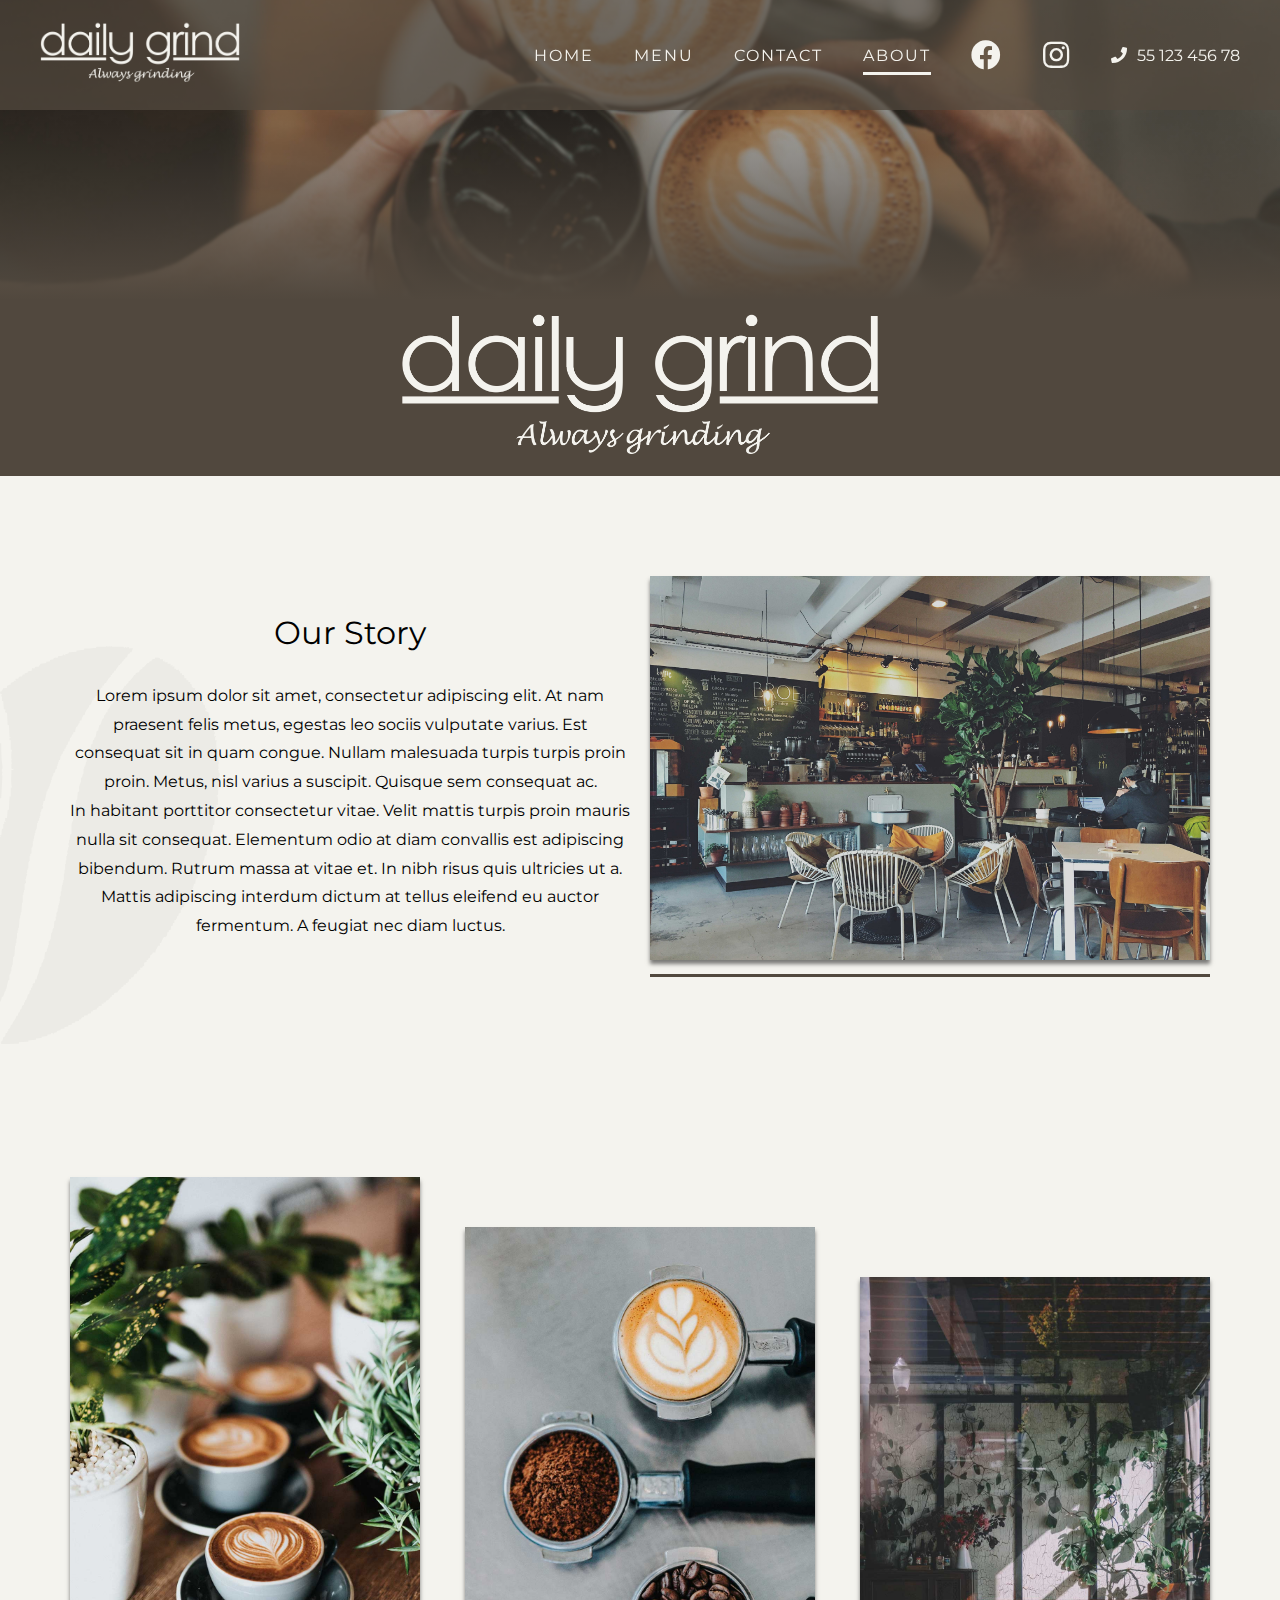
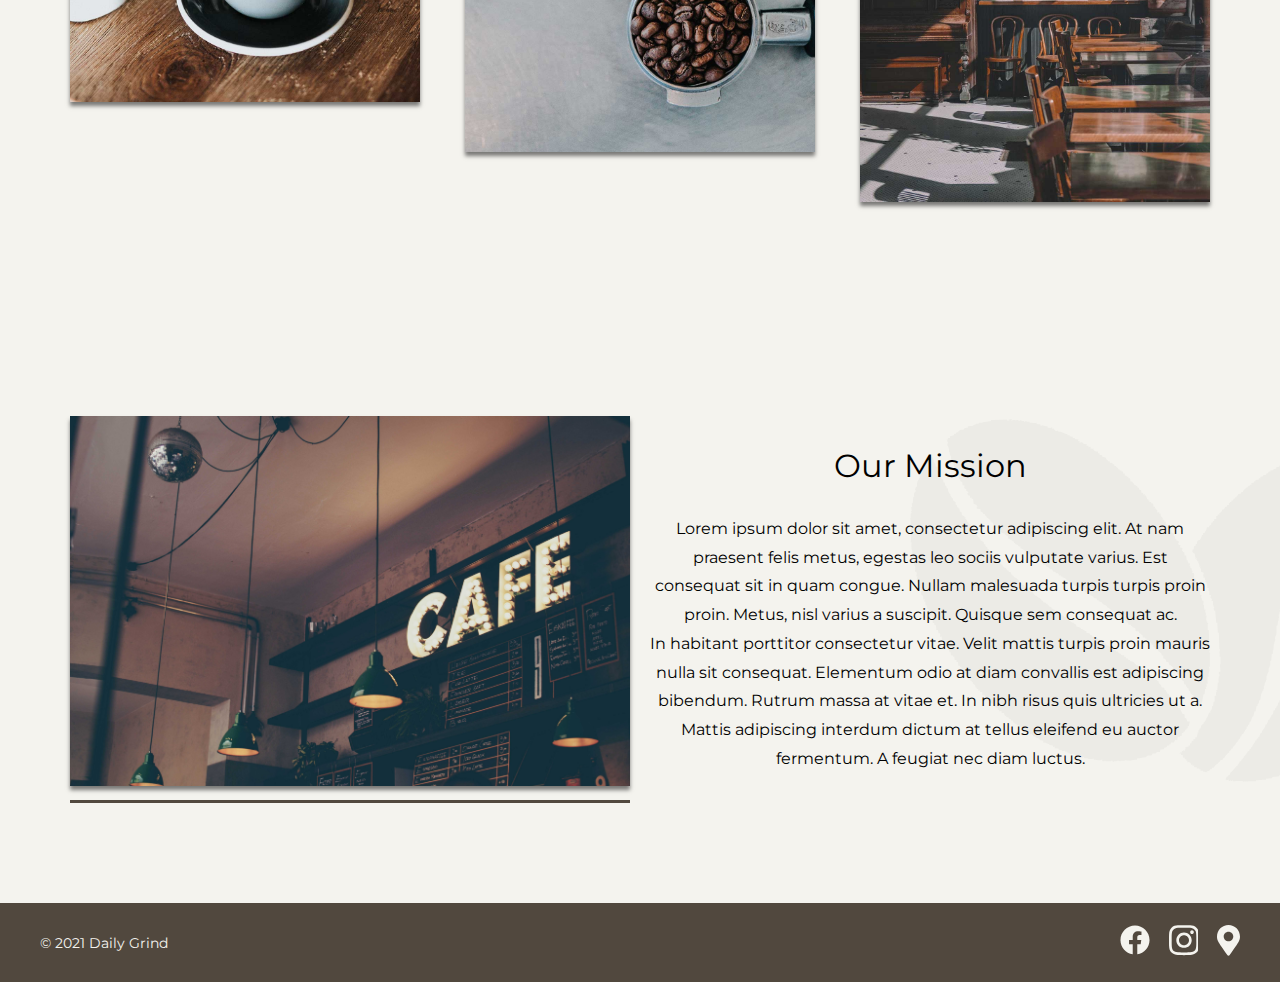
<file: about.html>
<!DOCTYPE html>
<html lang="en">
<head>
    <meta charset="UTF-8">
    <meta http-equiv="X-UA-Compatible" content="IE=edge">
    <meta name="viewport" content="width=device-width, initial-scale=1.0">

    <!--Font Awesome-->
    <link rel="stylesheet" href="https://cdnjs.cloudflare.com/ajax/libs/font-awesome/5.15.4/css/all.min.css" integrity="sha512-1ycn6IcaQQ40/MKBW2W4Rhis/DbILU74C1vSrLJxCq57o941Ym01SwNsOMqvEBFlcgUa6xLiPY/NS5R+E6ztJQ==" crossorigin="anonymous" referrerpolicy="no-referrer" />

    <!--Google Fonts-->
    <link rel="preconnect" href="https://fonts.googleapis.com">
    <link rel="preconnect" href="https://fonts.gstatic.com" crossorigin>
    <link href="https://fonts.googleapis.com/css2?family=Montserrat:ital,wght@0,200;0,400;0,700;1,400&display=swap" rel="stylesheet">

    <!--CSS-->
    <link rel="stylesheet" href="css/styles.css">

    <title>About | Daily Grind</title>
</head>
<body>
    
    <!--Nav-->
    <div class="nav-container">
        <div class="inner-container">
            <div class="logo">
                <a href="index.html"><img src="./img/logo_transparent.png" alt="Logo"></a>
            </div>

            <div class="hamburger" id="hamburger">
                <span></span>
                <span></span>
                <span></span>
            </div>

            <div class="hamburger-menu" id="hamburger-menu">
                <ul>
                    <li><a href="index.html">HOME</a></li>
                    <li><a href="menu.html">MENU</a></li>
                    <li><a href="contact.html">CONTACT</a></li>
                    <li><a href="about.html">ABOUT</a></li>
                </ul>
            </div>

            <div class="menu-container">
                <ul>
                    <li class="nav-btn"><a href="index.html">Home</a></li>
                    <li class="nav-btn"><a href="menu.html">Menu</a></li>
                    <li class="nav-btn"><a href="contact.html">Contact</a></li>
                    <li class="nav-btn underline"><a href="about.html">About</a></li>
                    <li><a href="#"><i class="fab fa-facebook"></i></a></li>
                    <li><a href="#"><i class="fab fa-instagram"></i></a></li>
                    <li><i class="fas fa-phone"></i>55 123 456 78</li>
                </ul>
            </div>
        </div>  
    </div>

    <!--Header-->
    <div class="about-header"></div>

    <!--Below Header-->
    <div class="about-logo">
        <div class="about-logo-container">
            <img src="./img/logo_transparent.png">
        </div>
    </div>

    <!--About Page Content-->
    <div class="about-container">
        <div class="main-container about-inner-container">
            <!--Our Story Section-->
            <div class="our-story-section split">
                <div class="background-svg">
                    <svg xmlns="http://www.w3.org/2000/svg" width="100%" height="auto" viewBox="0 0 870 853.031">
                        <defs>
                          <style>
                            .cls-1 {
                              fill: rgba(0, 0, 0, 0.03);
                              fill-rule: evenodd;
                            }
                          </style>
                        </defs>
                        <path id="Color_Fill_1" data-name="Color Fill 1" class="cls-1" d="M231,40v2l15,1v2l17,2,2,3,5-1v1c1.139,1.139.4,0,1,2l9,1v2l9,1v2l6,1v2c2.742,0.39,3.069-.113,4,2,0,0,.206,2.17,1,1V62h3v2l6,1v2l6,1,1,3h3v2l6,1v2l5,1-1,2,7,1-1,2,7,1v1h-1v1h2v3l6,1v2c2.89,0.285,6.063.606,4,3l5,1c1.391,5.663,1.818.974,5,3-0.23,1.4.121,0.138-1,1,1.548,1.6,1.961,1.773,5,2,0.723,2.762.279,2.237,3,3l1,3h3v2c2.762,0.723,2.237.279,3,3l5,1c0.723,2.762.279,2.237,3,3v2h3v3h1v1h3v2c2.762,0.723,2.237.279,3,3,2.762,0.723,2.237.279,3,3l5,1q0.5,2.5,1,5h4l-1,3h2v1h3v3h3v2h2l-1,3h4l-1,3c1.131,1.5,1.851-1.084,3,3l5,1q0.5,2.5,1,5c2.762,0.723,2.237.279,3,3h2v3h3v3h1c1.139,1.139,0,.4,2,1v2h2l-1,3h2v1h3v3h3v3h2l-1,3a9.749,9.749,0,0,1,4,1v1h-1c-1.889.86,2,1,2,1,0.723,2.762.279,2.237,3,3v3c0.485,1.054,3.224.752,1,3h3a1.907,1.907,0,0,1,0,3h2c0.723,2.762.279,2.237,3,3q0.5,3,1,6h2c0.723,2.762.279,2.237,3,3q0.5,3,1,6h2q0.5,2.5,1,5h2v3h3q0.5,3,1,6h2v3h1c1.139,1.139,0,.4,2,1q0.5,3,1,6h2c0.723,2.762.279,2.237,3,3q0.5,3,1,6h2q0.5,2.5,1,5h2q0.5,3.5,1,7h2l1,5h2q0.5,3,1,6h2q0.5,3,1,6h2q0.5,3,1,6h2q0.5,3,1,6h2q0.5,4.5,1,9l3,1v3h2q0.5,5.5,1,11c3.586,0.936,3.156,2.61,3,7h2a39.688,39.688,0,0,1,1,8h2q0.5,3.5,1,7h2q0.5,5.5,1,11h2a29.413,29.413,0,0,0,1,7h2q0.5,6.5,1,13h2q0.5,6,1,12h2q0.5,9,1,18h2q0.5,8.5,1,17h2c0.018,11.7.506,28.533,2,36v4h-1v5h1q-0.5,3-1,6h1q-1,18-2,36h-2q-0.5,9-1,18h-2q-0.5,6-1,12h-2q-0.5,4.5-1,9h-2q-0.5,4.5-1,9h-2q-0.5,4.5-1,9h-2q-0.5,3-1,6h-2q-0.5,3.5-1,7h-2q-0.5,2.5-1,5h-2q-0.5,3-1,6h-2q-0.5,3-1,6c-2.762.723-2.237,0.279-3,3h-2q-0.5,3-1,6h-3v3l-5,1c-0.844-1.135.127-.145-1-1q-0.5-4-1-8l-2-1v-3h-1v-4l-2-1q-0.5-3-1-6l-2-1q-0.5-3.5-1-7l-2-1v-3h-1v-2l-2-1v-4h-1v-2l-2-1v-3h-1v-2l-2-1v-3h-1v-2c-1.6-3.085-2.61-2.967-3-8h-2c-0.434-5.268-2.947-6.572-4-11h-2q-0.5-2.5-1-5l-2-1v-3l-2-1-1-4h-1v-2h-1v-2h-1v-2h-1v-3l-3-2v-3l-3-2v-2l-2-1v-3l-3-2v-3l-2-1c-1.155-1.431-1.494-2.9-2-5h-2v-3h-1c-1.139-1.139,0-.4-2-1l-1-5h-2c-0.432-4.494-2.332-5.173-4-8v-2l-3-2v-2l-2-1-1-4-2-1-1-3h-1a8.224,8.224,0,0,1-2-4h-2v-3h-1c-1.139-1.139,0-.4-2-1l-1-5h-2v-3h-1c-1.139-1.139,0-.4-2-1v-3l-3-2v-2c-1.847-2.591-3.772-1.66-5-6-2.762-.723-2.237-0.279-3-3h-2c-2.319-1.412.086-3.558-5-5l-1-5h-2l-1-4c-4.619-1.152-3.99-4.654-7-7l-3-1v-2h-2v-2h-2v-2c-4.108-2.527-4.606-7.552-10-9v-2c-2.739-.644-2.276-1.309-5-2v-3c-4.571-2.682-5.98-7.645-12-9v-2l-3-2-1-3h-2l-2-3h-2l-2-3h-1l-1-3-3-1v-2c-3.96-.863-4.851-2.48-7-5h-1v-2l-2-1v-1h-2l-1-2-3-1v-1l-3-1v-2l-3-2v-1h-2l-2-3-3-1-1-3c-3.5-2.727-6.506-.484-8-6h-2v-2c-2.51-.593-6.249-3.415-8-5l-1-2h-2v-1c-3.713-2.106-5.754-1.109-7-6-3.616-.836-11.076-6.3-12-10h-4v-1c-1.96-1.351-2.289-2.231-5-3v-2h-3c-1.659-2.7-4-2.565-5-6a14.025,14.025,0,0,1-8-4l-1-2h-3l-3-4h-2l-1-2h-2l-2-3h-2l-2-3h-2l-2-3h-2q-0.5-1-1-2h-2l-2-3-3-1-2-3c-3.09-1.9-2.578,1.793-4-3-5.435-1.316-8.763-6.543-14-8v-2l-5-1v-3c-2.739-.644-2.276-1.309-5-2v-2h-3c-1.659-2.7-4-2.565-5-6l-5-1v-2l-14-10v-2h-3l-6-7c-3.294-2.006-3.409,1.674-5-4h-2v-2h-2v-2c-5.011-2.376-6.932-5.677-10-10l-3-2v-2l-3-2v-2l-3-2v-2l-3-2v-2l-2-1v-2l-3-2v-2l-4-3q-0.5-2-1-4l-3-2v-2l-3-2v-3H94c-1.333-1.853-1.583-1.931-2-5H90a18.908,18.908,0,0,0-3-7l-2-1-2-6-2-1-1-4-2-1v-2c-1.346-2.379-3.163-3.891-4-7H72V97h2l1-5c2.762-.723,2.237-0.279,3-3,2.762-.723,2.237-0.279,3-3,2.762-.723,2.237-0.279,3-3l3-1V79h3V77l5-1,1-5,6-1V68l5-1,1-3h3V62l5-1V59h3V58c1.139-1.139.4,0,1-2l6-1,2-3,3,1V52h3l1-3c2.887,0.049,5.406.152,7-1l1-2a1.416,1.416,0,0,1,2,1h1V46h6V45c1.139-1.139.4,0,1-2,7.841,0.117,13.388-1.561,19-3v2h1V40c7.594-.414,17.018-1.006,26-1h9v1c1.41,0.106-.405-0.843,1-1l3,1a1.7,1.7,0,0,1,2-1s0.252,1.289,2,1V39h6v1C226.4,41.273,227.345,40.206,231,40ZM63,149h2v1H64c-1.889.86,2,1,2,1a16.154,16.154,0,0,0,4,9l2,1v3h2c0.254,2.252.1,2.638,1,4h1v2h1v2l2,1v3l4,3,2,6,4,3v2l2,1v3l2,1a14.188,14.188,0,0,1,4,7h2a7.911,7.911,0,0,0,2,4h1q0.5,2,1,4h1a8.329,8.329,0,0,1,2,4h2v3h1c1.139,1.139,0,.4,2,1v2c2.693,1.806,3.117,4.335,5,7l3,2c1.973,2.757,1.144,3.967,5,5v2h2q0.5,1,1,2h1v2l2,1v2l3,2v2h2v2l6,5v1c1.972,1.46.8-.826,3,2h1v2h2c1.168,4.431,3.76,3.55,5,8,8.624,2.3,10.148,13.767,19,15,1.168,4.431,3.76,3.55,5,8,3.16,0.763,3.65,2.227,7,3v2c2.46,1.339,3.295,3.818,5,5,1.137,0.788,4.288.809,5,2v2h2c0.792,3.079,1.883,3.376,5,4v2l4,1v2l14,10v2h3a18.246,18.246,0,0,0,6,6h2l1,2c2.654,2.48,5.482,5.451,10,6v2c4.117,1.009,5.04,3.9,9,5l1,3h3v2h3c2.317,3.8,4.471,3.636,8,6l1,2h2l4,5,4,1,3,4,4,1,3,4h2v1h2v1c2.747,1.7,1.842-.916,3,3h2v2c0.912,1.4,2.443.1,4,1l1,2h2c2.761,1.915.9,3.4,6,4v2c4.431,1.168,3.55,3.76,8,5v2c5.636,0.682,3.244,2.492,6,4h2v2h2v2l5,1v2a32.168,32.168,0,0,1,9,6l2,3h2l2,3h2l3,5c3.5,2.74,6.5.468,8,6h2v2l10,7v2l2,1v1h2l1,2c2.568,1.869,1.832-1.079,3,3h3v3l12,10v2l6,5v1h2v2c3.087,0.7,4.254,1.949,5,5h2v2c5.118,3.415,6.223,11.191,13,13,0.871,3.428,2.068,2.575,3,6h2v2c1.382,1.181.967,1.829,2,3l2,1,1,3h2l1,5h2v3h1c1.139,1.139,0,.4,2,1,0.349,7.291,5.5,8.716,7,15h2q0.5,2.5,1,5h1v2l2,1v3l2,1v3h1v2l2,1v3h1v2l2,1v3h1v2l2,1v3h1l1,4h1v3h1v4l2,1q0.5,4,1,8h2q0.5,4,1,8h1l1,4h1v8l2,1v2h1v12l2,1v5a17.015,17.015,0,0,1,0,8h-2v2h-3v1c-1.139,1.139-.4,0-1,2l-6,1v1c-1.889,1.321-1.916,1.549-5,2-0.574,2.01.12,0.865-1,2v1h-3l-1,2h-2v1h-5v1h-2l-1,2c-1.611,1.211-4.1.959-7,1v2l-10,1-1,2-8,1-1,2-3-1v1l-19,1v2c-12.564.033-21.9-.84-28,0v-2h-5v2h-3v-2h-5c-1.385-.284.406-1.155-1-1a1.832,1.832,0,0,1-2,1v-1c-1.352-.042-1.645,1.688-4,1v-1h-2v-1c-0.6-.049-2.047.916-4,1v-2h-5v-1h-1a2.8,2.8,0,0,1-3,1v-1h-2v-1c-0.585-.053-2.045.928-4,1v-2l-3-1a2.644,2.644,0,0,1-3,1v-1h-2v-1c-0.549-.051-2.08.921-4,1v-2a34.651,34.651,0,0,0-7-1v-2l-6-1v-1h-1v1l-5-1v-2l-6-1v-2c-1.139,1.139-.4,0-1,2h-2v-2h-3v-1c-1.139-1.139-.4,0-1-2l-6-1v-2c-6.9-.03-8.932-2.791-14-4v-2l-6-1v-2l-6-1c-0.723-2.762-.279-2.237-3-3v-2l-6-1c-0.723-2.762-.279-2.237-3-3v-2l-6-1v-2l-6-1v-3h-3l-1-3h-3v-2l-5-1c-0.723-2.762-.279-2.237-3-3v-2l-5-1,1-3h-3v-2l-5-1v-3h-3v-2h-3c-0.653-1.322-1.58-1.36-2-2q0.5-1,1-2h-3v-2c-2.762-.723-2.237-0.279-3-3l-5-1c-0.723-2.762-.279-2.237-3-3-0.723-2.762-.279-2.237-3-3-0.723-2.762-.279-2.237-3-3-0.723-2.762-.279-2.237-3-3-0.723-2.762-.279-2.237-3-3v-2h-3v-3h-1c-1.139-1.139,0-.4-2-1-0.723-2.762-.279-2.237-3-3-0.723-2.762-.279-2.237-3-3-0.723-2.762-.279-2.237-3-3q-0.5-2.5-1-5h-3v-3c-2.762-.723-2.237-0.279-3-3-2.762-.723-2.237-0.279-3-3l-3-1v-3h-2c-0.723-2.762-.279-2.237-3-3q-0.5-2.5-1-5l-3-1v-3h-3v-2h-2q-0.5-3-1-6c-2.762-.723-2.237-0.279-3-3h-2v-3h-3v-3h-1c-1.139-1.139,0-.4-2-1q-0.5-2.5-1-5h-2v-3h-1c-1.139-1.139,0-.4-2-1q-0.5-3-1-6h-3v-3h-2q-0.5-3-1-6h-2q-0.5-2.5-1-5H99v-3H98c-1.139-1.139,0-.4-2-1l-1-5H93v-3H92c-1.139-1.139,0-.4-2-1l-1-6H87l-1-5c-3.586-.936-3.156-2.61-3-7H81l-1-5H78v-3H77c-1.139-1.139,0-.4-2-1a34.228,34.228,0,0,0-1-8H72v-3H71c-1.139-1.139,0-.4-2-1l-1-9H66l-1-6H63l-1-9H60l-1-5H57l1-3-2-1v-5H54l-1-9c-4.409-1.188-3.255-4.731-3-10H48a39.652,39.652,0,0,1-1-8H45l-1-10H42l-1-12H39l-1-10H36l-1-17H33l-1-21H30V265H29V246l1-46h2l1-18h2l1-12h2l1-10h2l1-9h2l1-8h2l1-7h2v-3a7.174,7.174,0,0,0,4-1v1l2,1,1,5h1v2l2,1v3h1A8.521,8.521,0,0,1,63,149ZM747,263v2l3-2c0.925,0.54.344,1.844,2,2v-1l3-1v3h1v-1l3,1v-1h2c-0.216,4.864-1.068,3.385-2,7h-2c-1.187,4.073-.775,1.056-3,3-1.194,1.044-1.569,3.162-2,5-2.762.723-2.237,0.279-3,3h-2v2h-1a21.266,21.266,0,0,1-3,4v1h-2v2h-2c-1.107,4.237-3.875,4.177-5,9h-2a7.576,7.576,0,0,1-2,4h-1q-0.5,1.5-1,3h-2q0.5,1,1,2l-2,1-2,3h-1v2h-1a7.792,7.792,0,0,0-2,4c-3.079.792-3.376,1.883-4,5h-2v3h-2c-1.3,5.345-5.692,7.419-7,13h-2v3h-1c-1.139,1.139,0,.4-2,1v3h-2q-1,3-2,6l-3,2v2c-2.691,4.016-6.262,6.875-7,13h-2c-0.992,3.966-2.672,3.627-3,9h-2c-0.532,1.311-.417-0.288-1,1v3l-2,1v2h-1v2l-2,1c-1.485,2.384-1.775,4.493-2,8l-3,1v3h-2c-0.365,3.112-.722,3.106-2,5h-1q-0.5,3-1,6h-2c-0.165,3.62-.573,3.974-2,6h-1v3h-1v2l-2,1v3l-2,1q-0.5,2-1,4l-2,1v2h-1q-0.5,3-1,6l-2,1v3h-1v3h-1v3h-1v4l-2,1q-0.5,2.5-1,5l-2,1q-0.5,2.5-1,5h-1v2h-1v4h-1v4h-1v2h-1v3h-1v3h-1v2h-1q-0.5,2-1,4h-1l-3,15h-2q-0.5,3.5-1,7h-1c0.2,1.1,1.966,2.8,1,5l-2,1q-0.5,2.5-1,5h-1v6h-1v3h-1v4l-2,1v3h-1q-0.5,5-1,10h-1v2h-1v4h-1v4h-1v5h-1v4h-1v8h-1v2h-1v9l-2,1v3h-1v8h-1v2h-1v10h-1v2h-1v5h-1v1a2.6,2.6,0,0,1,1,3h-1q-0.5,3-1,6h-1c0.128,1.3,1.884,3.443,1,6h-1v2h-1v9h-1v4h-1v4h-1v12h-1q-0.5,7.5-1,15h-1v5h-1v5h-1q-0.5,7.5-1,15h-1v4h-1v4h-1v9h-1v7h-1v4h-1q-0.5,8-1,16h-1v2h-1q-0.5,6.5-1,13h-1v3h-1v7h-1v3h-1v2h-1v8l-2,1-3,14h-1v3h-1l-3,9h-2c-0.343,7.056-5.114,8.963-6,16h-2q-0.5,3-1,6l-2,1v3l-2,1v2l-2,1v3l-2,1v2h-1v2h-1v2h-1v2l-2,1v3l-3,2v2l-2,1v3l-3,2v2l-3,2q-0.5,2.5-1,5h-2q-0.5,3-1,6c-6.493,1.174-8.538.309-15,0v-2c-1.728.868-.342,0.115-1,2h-1v-2l-8-1v-2c-1.139,1.139-.4,0-1,2h-2c-0.723-2.762-.279-2.237-3-3v-2a40.116,40.116,0,0,1-9-1v-2l-5-1v-2a34.651,34.651,0,0,0-7-1v-3h-3v-2h-4l-1-3-6-1v-2a15.682,15.682,0,0,0-6-1c-0.262-3.176-1.01-3.822-2-6l-4,1q-0.5-3-1-6h-5c-0.317-3.543-1.314-3.949-2-7h-5v-3h-2v-3h-3q-0.5-3-1-6h-2v-2h-3l1-3h-2v-3h-3v-3l-3-1v-3h-2c0.083-2.326.811-2.566,1-4h-1a9.462,9.462,0,0,1-1-4h-2v-3l-2-1q-0.5-2.5-1-5h-1c-1.139-1.139,0-.4-2-1l1-3h-1v1c-1.581,1.142-.931-2.458-1-3h1v-1h-1c-1.139,1.139,0,.4-2,1,0.574-2.444,1.047-2.206,2-4h-3v-3h-2v-3h2v-1c-1.975-1.129-2.338-1.417-3-4h-2v-4h2v-1c-3.512-2.461-.243-2.26-2-5h-1c-1.139,1.139,0,.4-2,1l1-3h1l-1-3h-1q-0.5-6-1-12h-2c-0.139-5.319-1.537-8.821,0-13h-3v-8h1v-1h-1v-2h-1a2.661,2.661,0,0,1,1-3v-1h-1v-5h-2V704h2c-1.139-1.139,0-.4-2-1-0.175-8.081-1.287-12.42,0-17v-7h1c1.139-1.139,0-.4,2-1l-1,3h9v-3c3.691,0.4,11.515,0,18,0v-2h3v2c1.139-1.139.4,0,1-2l18-1v-2l12-1v-2l8-1v-3l5,1v-1c1.139-1.139.4,0,1-2,6.921-.558,8.708-3.557,15-4v-2c0.915-1.4,2.486-.071,4-1l3-4h2l1-2h3l2-3h3l2-3h1c1.052-1.864-.678-3.889,1-5h2c1.139-1.139,0-.4,2-1v-2c2.762-.723,2.237-0.279,3-3,2.762-.723,2.237-0.279,3-3h2c1.439-2.465,3.138-2.788,4-6h2c0.979-3.374,1.212-1.913,3-4h1v-2h2q0.5-1.5,1-3l3-2v-3h1q0.5-1.5,1-3h1a11.878,11.878,0,0,0,1,5h1v-1h1v-4h3v-1h1v-1h-1c-0.979-1.654,1.44-.846,2-1,0.5-3.861,2.012-4.768,4-7l2-1v-3h2q-0.5-1.5-1-3h2q0.5-3.5,1-7h2a3.982,3.982,0,0,1,2-2q-0.5-1.5-1-3h2v-3h3v-1h-2v-4l3-1v-3h2v-3h2q-0.5-1.5-1-3h2q0.5-5,1-10h2v-7l2-1q-0.5-1.5-1-3h3v-1h-1v-5h3q0.5-6.5,1-13h2q0.5-10.5,1-21h2V486h2c-2.508-6.779-1.052-19.422-1-28h3v-2l-2,1v-1h-1v-8h1c-0.257-1.487-1.578-3.258-1-6,0.292-1.384,1.343.372,1-1h-1c-0.877-4.524-.136-12.011,1-15h-2V411h-2v-4h2c-1.139-1.139,0-.4-2-1q-0.5-9.5-1-19h-2q-0.5-9.5-1-19l-3-1a7.173,7.173,0,0,1,1-4h-1c-1.139-1.139,0-.4-2-1q-0.5-6.5-1-13h-2v-7h-1c-0.5-1.66,1.235-3.7,1-4h-2c-1.06-1.14-.717-1.914-1-4h2c1.212-2.128,2.252-2.177,3-5l6-1v-3c3.215-.77,2.155-1.508,6-2v-3a11.58,11.58,0,0,0,5-2v-1h3v-1c-1.139-1.139-.4,0-1-2h5v-2h1v-1c3.118-2.2,4.228,1.8,6-4h3v-2l5-1v-2l6-1q0.5-2,1-4h2v1c1.338,0.35,2.535-2.775,3-3h5l3-5,9-1v-2l6-1v-2l5-1q0.5-1,1-2a7,7,0,0,1,6,0v-1c1.139-1.139.4,0,1-2,2.8,0.028,5.2-.021,7-1q0.5-1,1-2l3,2v-2l5-1q0.5-1,1-2l12-1v-2l12-1v-2c9.3,0.088,11.066-1.009,19-1v-2h16v-1l4,1v-1l3,1v-1c2.034-.306,2,1,2,1C731.412,263.765,740.891,263.014,747,263Zm57,18v2h5v3h1c1.139-1.139,0-.4,2-1v1h-1c-1.889.86,2,1,2,1v1l3-1v3h5v3h1c1.139-1.139,0-.4,2-1v3l3-1v4c1.666,1.106.929-1.689,2,0,1.139,1.139.4,0,1,2l4-1v3h2v3h3v3h3q0.5,2.5,1,5h3v3h3v3h3v3h2c0.27,4.5,1.524,6.572,6,7-0.113,3.16-1.955,1.874,1,3v3h2v3h3q0.5,2.5,1,5h2q0.5,3.5,1,7h2q0.5,2.5,1,5h2c0.339,3.955.964,2.907,0,6l2-1v1c1.139,1.139.4,0,1,2h-2v2c2.391,0.463,3.145,1.158,5,2q0.5,4,1,8l2,1v2h1c0.79,2.169-.795,2.774-1,4h1v2h1q0.5,1.5,1,3h-2c1.212,2.128,2.252,2.177,3,5h2c-0.092,4.284-.217,4.695-1,7h1v-1c1.581-1.142.931,2.458,1,3h-1v4c2.784-.549.1-0.77,3,0a9.238,9.238,0,0,1-2,2q0.5,1.5,1,3h-1v1h3v1c-1.732,1.893-.133,11.536,0,16h2c-0.013,6.436.47,14.546,1,17v4h-1q0.5,3.5,1,7a1.7,1.7,0,0,0-1,2h1v4c0.081,0.185,1.6.656,2,2-0.426,1.349-.783-0.4-1,1h1q-0.5,2.5-1,5h-1q-0.5,14-1,28h-2v2h2q-0.5,1.5-1,3h1v6c-0.214,1.4-1.033-.414-1,1h1v3h-3v1c1.616,1.874.131,6.065,0,10q-0.5,3-1,6h-1q-0.5,7.5-1,15h-2q-0.5,6-1,12h-2q-0.5,7-1,14l-2,1q-0.5,4.5-1,9h-2q-0.5,4-1,8h-2c1.139,1.139,0,.4,2,1v3h-1c-1.139,1.139,0,.4-2,1-0.14,6.538-2.736,7.918-3,15h-2q-0.5,4-1,8h-2q-0.5,3.5-1,7h-2v5l-3,1q-0.5,4-1,8h-2q-0.5,2.5-1,5h-1q0.5,1.5,1,3h-2q-0.5,2.5-1,5h-2a15.682,15.682,0,0,0-1,6l-3,1c1.01,3.129.557,1.518,0,5h-2q-0.5,3-1,6h-2q-0.5,3-1,6l-3,1v3h-2v5l-3,1q-0.5,2-1,4l-2,1v3h-1q-0.5,1.5-1,3h-2v4h-2q-0.5,2.5-1,5h-2q-0.5,3-1,6l-3,1v3h-2q-0.5,3-1,6h-1c-2.767,3.514-1.547.331-4,2-1.212.825-3.55,6.852-4,9h-2v4h-3c-1.1,4.969-3.754,4.648-4,11h-4c-1.049,2.4-1.12,3.212-4,4q-0.5,2.5-1,5h-2c-0.723,2.762-.279,2.237-3,3v3l-4,1v5c-2.762.723-2.237,0.279-3,3h-3v3c-2.762.723-2.237,0.279-3,3h-2v3l-4,1c-0.644,2.739-1.309,2.276-2,5h-3v1c-1.139,1.139-.4,0-1,2h-3v4h-2v2h-3c0.549,2.784.77,0.1,0,3h-3c-0.684,2.927-1.113,3.274-4,4v2h-2c-1.439,2.465-3.138,2.788-4,6l-5,1q-0.5,1.5-1,3h-3v3h-2c-0.723,2.762-.279,2.237-3,3v2c-4.586.653-2.458,0.91-5,3v1h-3v2h-3v3l-5,1v2c-2.762.723-2.237,0.279-3,3l-6,1v2h-3v3l-5,1v2l-6,1v2c-4.586.653-2.458,0.91-5,3v1h-3v2l-6,1v2c-2.732.232-7.238,0.593-5,3l-6,1v2l-6,1v2l-6,1v2l-6,1v2l-5,1v2h-2q0.5-1,1-2h-3v2l-6,1v2l-9,1v2l-9,1v2l-12,1v2l-15,1v2l-28,1q-0.5-1.5-1-3h1v-2l2-1q0.5-2.5,1-5l2-1c1.367-1.7,1.675-3.169,2-6h2q0.5-1.5,1-3h1v-3l2-1c1.375-1.715,1.652-3.164,2-6h2c1.191-5.69,5.622-7.991,7-14h2q0.5-2.5,1-5l2-1q0.5-2,1-4l2-1q0.5-2.5,1-5l3-2v-3h1q0.5-2,1-4h1a21.426,21.426,0,0,0,3-9h2q0.5-3,1-6l2-1v-3l2-1v-2h1c0.248-1.872-1.33-.228,0-4l3-1q0.5-3,1-6h2c0.11-4.651,1.868-6.872,3-10q1-4.5,2-9l2-1q0.5-3,1-6l2-1v-3h1v-2h1q0.5-5,1-10l3-2v-4h1v-2h1v-4h1v-6l2-1v-2h1q0.5-5,1-10h1v-2h1v-4h1v-2h1q0.5-5.5,1-11l2-1v-6h1v-6h1v-2h1v-5h1v-5h1v-3h1v-4h1q-0.5-2.5-1-5h1v-3h1v-7h1q0.5-5,1-10h1v-4h1v-4h1V622h1v-6h1v-9h1v-6h1v-7h1v-3h1q-0.5-2.5-1-5h1q0.5-3,1-6h1q-0.5-3-1-6h1v-5h1q0.5-4.5,1-9l2-1V546c0.134-4.8,2.268-6.506,3-10q-0.5-2.5-1-5h1v-2h1v-4h1q0.5-6.5,1-13h1v-6l2-1q0.5-6,1-12l2-1v-9h1v-3h1v-2h1v-7h1v-2h1q0.5-2.5,1-5h1v-8h1v-3h1v-2h1q0.5-3,1-6h1v-6h1v-3l2-1v-3h1v-2h1q1-6,2-12l2-1q0.5-3,1-6l2-1v-3l2-1q1-5,2-10h2q1-4.5,2-9l2-1,3-9,2-1q0.5-2.5,1-5h1a9.023,9.023,0,0,0,2-4h2v-4c3.518-2.151,3.676-5.653,6-9l3-2q0.5-1.5,1-3l2-1v-3l3-2v-2l2-1v-2h1c1.825-2.22,3.23-3.624,4-7h2c0.871-3.428,2.068-2.575,3-6h2q0.5-1.5,1-3l3-2v-2l2-1c2.233-2.361,6.114-5.61,7-9,4.073-1.187,1.056-.775,3-3,1.044-1.194,3.162-1.569,5-2,0.705-3.087,1.949-4.254,5-5v-2l3-1,5-6h2l2-3h2l2-3c1.6-.947,2.817.131,4-1v-2h1v1C800.366,279.807,800,280.6,804,281Z" transform="translate(-29 -38.969)"/>
                      </svg>
                </div>
                <div class="text-container">
                    <h2>Our Story</h2>
                    <p>Lorem ipsum dolor sit amet, consectetur adipiscing elit. At nam praesent felis metus, egestas leo sociis vulputate varius. Est consequat sit in quam congue. Nullam malesuada turpis turpis proin proin. Metus, nisl varius a suscipit. Quisque sem consequat ac.</p>
                    <p>In habitant porttitor consectetur vitae. Velit mattis turpis proin mauris nulla sit consequat. Elementum odio at diam convallis est adipiscing bibendum. Rutrum massa at vitae et. In nibh risus quis ultricies ut a. Mattis adipiscing interdum dictum at tellus eleifend eu auctor fermentum. A feugiat nec diam luctus.</p>
                </div>
    
                <div class="img-container">
                    <img src="./img/cafe.jpg" alt="Cafe">
                </div>
            </div>

            <!--Image Section-->
            <div class="image-section">
                <div class="img img01">
                    <img src="./img/collage-1.jpg" alt="">
                </div>
                <div class="img img02">
                    <img src="./img/collage-2.jpg" alt="">
                </div>
                <div class="img img03">
                    <img src="./img/collage-3.jpg" alt="">
                </div>
            </div>

            <!--Our Mission Section-->
            <div class="our-mission-section split">
                <div class="background-svg">
                    <svg xmlns="http://www.w3.org/2000/svg" width="100%" height="auto" viewBox="0 0 1333.094 914.031">
                        <defs>
                          <style>
                            .cls-1 {
                              fill: rgba(0, 0, 0, 0.03);
                              fill-rule: evenodd;
                            }
                          </style>
                        </defs>
                        <path id="Color_Fill_2" data-name="Color Fill 2" class="cls-1" d="M268,78l-1,3h2V80h6v1h1V80h4c0.73,0.267.418,2.248,2,2V81h2V80c3.024-.446,2.024,1.581,3,2h4v1a2.59,2.59,0,0,0,3-1c2.065-.313,2,1,2,1h6v2c6.045,0.078,8.254.829,13,0v2c1.871,0.306,1.9.965,2,1h5l1,3,3-1a40.893,40.893,0,0,0,10,2v2l6,1V94h3v3h1V96c3.78-.54,1.8,1.729,3,3h1v1c2.215,1.312,4,.15,6,0v2c8.145,0.024,11.446,3.587,18,5v2h4v2l6,1v2h4v2l7,1v1c-1.139,1.139-.4,0-1,2a9.749,9.749,0,0,1,4,1c-0.054,1.413-.758-0.393-1,1-1.889.86,2,1,2,1v-1l5,1v2l7,1-1,3h4v3h1v-1h3v3c3.955,0.339,2.907.964,6,0v2h-1v1h1c1.867,2.356,3.626,2.974,8,3v3h3v3l5,1v3a19.149,19.149,0,0,1,7,2l1,3c2.762,0.723,2.237.279,3,3,2.3,0.453,5.067.93,3,3,4.689,1.982,5.248-2.068,6,3h3v3c4.53,0.616,2.517.88,5,3v1h2l1,3,2-1v2c1.148,1.052,1.906.725,4,1v2h3v4h3v3h1v1h3v2h3v3h3q0.5,3,1,6h3c1.439,2.465,3.138,2.788,4,6l3,1v1h2v1c1.481,1.35,1.373.49,2,3h2v3h1v1h3c0.549,3.5.983,1.852,0,5l4,1v3h1c1.139-1.139,0-.4,2-1v3l2-1,3,8h2v2h2v3h3q0.5,1.5,1,3h3q0.5,3,1,6h3q-0.5,1.5-1,3h1c1.139,1.139,0,.4,2,1v2l2,1v4l4-1q-0.5,1.5-1,3h3q0.5,3,1,6h2c1.124,4.464,2.3,1.47,1,6h3a9.749,9.749,0,0,0,1,4l2-1v4c1.139,1.139.4,0,1,2h2c0.99,3.362,1.2,1.919,3,4h1q0.5,3,1,6l3,1v1h-1q0.5,1.5,1,3c2.739,0.644,2.276,1.309,5,2q-0.5,2.5-1,5h2q0.5,2.5,1,5h2v3h1v1h2c2.067,1,1.636,1.2,2,4h-1c-0.895,1.824.688,3.1,1,4h3a7.173,7.173,0,0,1-1,4h1v1c1.293,0.978,3.224-.448,4,1q-0.5,2.5-1,5l2,1v2l2-1q0.5,3.5,1,7h3q0.5,4.5,1,9h2c-0.113,3.16-1.955,1.874,1,3v3l2-1v1h1c1.045,1.9-.908,2.987-1,4h1c0.757,1.572.9,2.39,1,5h2q0.5,2.5,1,5h1a2.734,2.734,0,0,1-1,3v1h2c1.139,1.139,0,.4,2,1v10l2-1v1c1.234,1.129.415-.025,1,2h1c1.141,1.988-.669,5.153-1,6h3c0.281,4.952,1.866,5.32,2,11l2-1v4h-1c-1.843.95,2,1,2,1v4h1q-0.5,1.5-1,3l3,1c1.069,2.105-1.272,4.183-1,5h1c0.759,1.58.873,2.39,1,5l3,1v6h-1v1l2,1v7h1v1h-1v1h3q-0.5,2.5-1,5h1q0.5,2.5,1,5h-1v1h2q-0.5,4-1,8s0.979-.236,1,2h-1v1h2v3l2,1c0.494,1.677-.957,1.793-1,2v11h2q0.5,14.5,1,29h1v5h-1q0.5,3,1,6a1.666,1.666,0,0,0-1,2h1v2h1q-0.5,1.5-1,3v23h-2c0.4,2.171,1.912,4.823,1,8-0.177.616-2.185,7.222-2,8l2,1c0.593,1.284-.5.532-1,1-1.139,1.139,0,.4-2,1-0.118,5.937-.9,7.975,0,13h-3v1h1v5h-2a10.6,10.6,0,0,1,1,4h-2q-0.5,5-1,10h-2l-3,16-3,1q0.5,1.5,1,3h-4c-1.192-2.213-2.33-2.988-3-6h-2c-0.459-.286-5.692-10.693-6-12-3.795-.936-5.255-4.16-6-8h-2q-0.5-2.5-1-5h-2q-0.5-1.5-1-3h-1c-1.841-3.369,1.408-3.631-4-5q-0.5-3-1-6h-1c-2.137-2.552-2.289-.43-3-5h-2c-0.871-3.428-2.068-2.575-3-6h-2c-0.733-5.923-4.572-4.973-6-11l-3-1v-3h-2v-2h-2v-2h-3c-0.77-3.215-1.508-2.155-2-6h-4c-0.644-4.334-1.227-6.528-6-7v-5l-3-1v-3c-1.338-.677-1.312-1.53-2-2-2.775-1.895-4.029-1.174-5-5-1.783-.332-4.045-0.855-5-2q-0.5-1.5-1-3l-3-1v-4h-3v-2c-2.191-1.342-1.519-2.82-3-4h-2l-2-3-3-1v-2h-3v-2h-4v-4h-2v-1l-5-4-1-3h-5c-1.7-1.09.106-3.216-1-5h-1v-1c-0.936-.781-4.292-0.825-5-2v-2h-2l-1-2h-4c-0.644-2.739-1.309-2.276-2-5h-2v-2c-2.9-1.6-3.819-3.475-8-4l-1-4c-5.507-.664-4.816-3.533-11-4l-1-5-6-2v-2h-3v-1c-2.262-1.591-2.917-3.128-6-4-1.939-6.3-9.171-3.487-11-10l-6-2v-2h-3v-1c-1.139-1.139-.4,0-1-2l-5-1c-0.9-3.7-3.23-4.344-7-5v-2l-7-2v-2h-3v-1c-1.139-1.139-.4,0-1-2-4.045-.843-4.98-3.058-9-4v-2l-6-1v-2l-5-1-1-4c-2.275-.263-2.6-0.134-4-1v-1h-3l-2-3-4-1v-1c-2.732-2.214-3.153-3.607-8-4v-2h-3v-2h-4v-3h-1v-1h-4l-2-3h-3l-3-5h-4l-1-2a12.2,12.2,0,0,0-6-3v-2c-3.215-.77-2.155-1.508-6-2-0.792-3.079-1.883-3.376-5-4v-2h-4v-2c-3.62-1.606-5.85-4.049-10-5v-3l-5-1v-1c-2.189-1.627-2.961-3.141-6-4v-2c-5.1-2.076-7.321-5.72-13-7v-3h-3l-2-3c-1.127-.8-4.26-0.8-5-2v-2h-2v-2c-2.669-.69-3.146-1.616-5-3v-1h-3v-1l-3-1-1-5-3-1v-1c-2.567-1.781-1.912,1.082-3-3-2.953-.311-5.777-1.107-7-3-2-3.1,1.759-2.466-3-4v-2c-2.352-1.079-3.249-2.293-6-3v-2c-3.681-1.518-6.086-2.552-7-7h-2v-2h-2v-3h-2v-1a21.266,21.266,0,0,1-4-3h-1v-2c-2.762-.723-2.237-0.279-3-3-1.139-1.139-.4,0-1-2h-3v-2c-2.128-1.212-2.177-2.252-5-3v-4a19.168,19.168,0,0,0-7-1v-4h1v-1h-1v-2c-3.215-.77-2.155-1.508-6-2q-0.5-4.5-1-9c-2.762-.723-2.237-0.279-3-3h-3v-4l-4-1q-0.5-2-1-4h2v-1c-1.719-1.127-1.355-.633-2-3h-2v-3h-1c-1.139-1.139,0-.4-2-1-0.239-1.734-1-2-1-2-0.46-1.538,1.145-3.849,1-4l-4-1q-0.5-3-1-6c-2.444-.574-2.206-1.047-4-2v-1h1q-0.5-1.5-1-3h-2v-2h-1v-5h-1v-2l-2-1q-0.5-3-1-6h-2v-2h-2q0.5-3,1-6l-2-1v-5l-2-1v-3l-2-1v-2h-1v-6h-1v-2h-1q-0.5-3-1-6h-1v-7h-1v-3h-1v-2h-1c-1.09-3.159,1.489-4.813,1-7h-1v-3a9.771,9.771,0,0,1-2-2h3v-3h4v-3c3.543-.317,3.949-1.314,7-2q0.5-1.5,1-3h3c0.826-3.2,1.179-2.9,5-3v-2c2.965-.7,2.294-1.68,3-2,2.557-1.162,4.953.279,7-1l2-3h3V94l3,1c-0.549-2.784-.77-0.1,0-3l10-1,1-2h3l1-2h5l1-2h7V84l16-2V80l31-1v2h4c0.06-1.413-.172.147-1-1-1.142-1.581,2.458-.931,3-1V78h3Zm615,61q0.5,1.5,1,3h-1v2l-2,1q-0.5,2.5-1,5l-2,1c-1.367,1.7-1.675,3.169-2,6h-2q-0.5,1.5-1,3h-1v3l-2,1c-1.375,1.715-1.652,3.164-2,6h-2c-1.191,5.69-5.622,7.991-7,14h-2q-0.5,2.5-1,5l-2,1q-0.5,2-1,4l-2,1q-0.5,2.5-1,5l-3,2v3h-1q-0.5,2-1,4h-1a21.426,21.426,0,0,0-3,9h-2q-0.5,3-1,6l-2,1v3l-2,1v2h-1c-0.248,1.872,1.33.228,0,4l-3,1q-0.5,3-1,6h-2c-0.11,4.651-1.868,6.872-3,10q-1,4.5-2,9l-2,1q-0.5,3-1,6l-2,1v3h-1v2h-1q-0.5,5-1,10l-3,2v4h-1v2h-1v4h-1v6l-2,1v2h-1q-0.5,5-1,10h-1v2h-1v4h-1v2h-1q-0.5,5.5-1,11l-2,1v6h-1v6h-1v2h-1v5h-1v5h-1v3h-1v4h-1q0.5,2.5,1,5h-1v3h-1v7h-1q-0.5,5-1,10h-1v4h-1v4h-1v10h-1v6h-1v9h-1v6h-1v7h-1v3h-1q0.5,2.5,1,5h-1q-0.5,3-1,6h-1q0.5,3,1,6h-1v5h-1q-0.5,4.5-1,9l-2,1v13c-0.134,4.8-2.268,6.506-3,10q0.5,2.5,1,5h-1v2h-1v4h-1q-0.5,6.5-1,13h-1v6l-2,1q-0.5,6-1,12l-2,1v9h-1v3h-1v2h-1v7h-1v2h-1q-0.5,2.5-1,5h-1v8h-1v3h-1v2h-1q-0.5,3-1,6h-1v6h-1v3l-2,1v3h-1v2h-1q-1,6-2,12l-2,1q-0.5,3-1,6l-2,1v3l-2,1q-1,5-2,10h-2q-1,4.5-2,9l-2,1-3,9-2,1q-0.5,2.5-1,5h-1a9.023,9.023,0,0,0-2,4h-2v4c-3.518,2.151-3.676,5.653-6,9l-3,2q-0.5,1.5-1,3l-2,1v3l-3,2v2l-2,1v2h-1c-1.825,2.22-3.23,3.624-4,7h-2c-0.871,3.428-2.068,2.575-3,6h-2q-0.5,1.5-1,3l-3,2v2l-2,1c-2.233,2.361-6.114,5.61-7,9-4.073,1.187-1.056.775-3,3-1.044,1.194-3.162,1.569-5,2-0.705,3.087-1.949,4.254-5,5v2l-3,1-5,6h-2l-2,3h-2l-2,3c-1.6.947-2.817-.131-4,1v2h-1v-1c-3.366,1.193-3,.4-7,0v-2h-5v-3h-1c-1.139,1.139,0,.4-2,1,0.054-1.413.758,0.393,1-1,1.889-.86-2-1-2-1v-1l-3,1v-3h-5v-3h-1c-1.139,1.139,0,.4-2,1v-3l-3,1v-4c-1.178-.782-0.61.811-1,1-1.273.615-.665-0.472-1-1-1.139-1.139-.4,0-1-2l-4,1v-3h-2v-3h-3v-3h-3q-0.5-2.5-1-5h-3v-3h-3v-1h1v-1h3c0.723-2.762.279-2.237,3-3v-1c1.128-.642,2-0.055,2,1h1v-2h1v-1h-1c-0.979-1.654,1.44-.846,2-1q-0.5-1.5-1-3h2v-1h4v-2h3v-4l3-1v-3h1v-1h3q-0.5-1.5-1-3a9.749,9.749,0,0,0,4-1v-3h3c0.044-3.375,2.9-7.883,1-9h2c0.092-2.51.037-3.57,1-5h1v-2l2-1q1-3,2-6l4-3v-2l2-1v-2l2-1v-2h1v-2h1v-2h1c0.9-1.677,2.84-8.308,4-9h2q-0.5-2-1-4l2,1v-2h1v-2h1v-5l2-1q0.5-4,1-8h2V605h3c-0.489-3.343-.994-3.137,0-7h1a23.891,23.891,0,0,1-1-4h2q0.5-7,1-14h2q-0.5-3-1-6s1.058-.038,1-2h-1v-1h1v-3h1c1.422-4.759-4.816-6.936,2-9q-0.5-7-1-14h1V531l-2-1c-0.518-1.659.966-1.823,1-2q-0.5-3.5-1-7h1v-5h-1q-0.5-15.5-1-31h-2q-0.5-9.5-1-19h-2q-1-11.5-2-23h-2q-0.5-2.5-1-5a1.7,1.7,0,0,0,1-2h-1v-3h-1v-8l-3-1q0.5-1.5,1-3l-3-2q0.5-3,1-6h-3v-7l-2-1q0.5-2.5,1-5h-3c0.034-5.174-1.187-7.135-2-11h-2q0.5-2,1-4h-1q-0.5-2.5-1-5h-3v-1h1q-0.5-2.5-1-5h1v-3c-2.078-1.094-1.771-1.611-5-2v-6l-2-1q0.5-1.5,1-3h-3v-1h1q-0.5-2.5-1-5c-2.01-.574-0.865.12-2-1h1v-3h-3q0.5-1,1-2l-2-1q0.5-1.5,1-3h-1c-1.139,1.139,0,.4-2,1v-2h1v-1h-1q-0.5-3.5-1-7h-1c-1.055-1.322-.376-0.842-2,0v-2h-1q-0.5-1.5-1-3h1v-3h2q0.5-3,1-6l3-1v-3h2q0.5-3,1-6h1c2.767-3.514,1.547-.331,4-2,1.212-.825,3.55-6.852,4-9h2v-4h3c1.1-4.969,3.754-4.648,4-11h4c1.049-2.4,1.12-3.212,4-4q0.5-2.5,1-5h2c0.723-2.762.279-2.237,3-3v-3l4-1v-5c2.762-.723,2.237-0.279,3-3h3v-3c2.762-.723,2.237-0.279,3-3h2v-3l4-1c0.644-2.739,1.309-2.276,2-5h3v-1c1.139-1.139.4,0,1-2h3v-4h2v-2h3c-0.549-2.784-.77-0.1,0-3h3c0.684-2.927,1.113-3.274,4-4v-2h2c1.439-2.465,3.138-2.788,4-6l5-1q0.5-1.5,1-3h3v-3h2c0.723-2.762.279-2.237,3-3v-2c4.586-.653,2.458-0.91,5-3v-1h3v-2h3v-3l5-1v-2c2.762-.723,2.237-0.279,3-3l6-1v-2h3v-3l5-1v-2l6-1v-2c4.586-.653,2.458-0.91,5-3v-1h3v-2l6-1v-2c2.732-.232,7.238-0.593,5-3l6-1v-2l6-1v-2l6-1v-2l6-1v-2l5-1v-2h2q-0.5,1-1,2h3v-2l6-1v-2l9-1v-2l9-1v-2l12-1v-2l15-1v-2Zm51,4v2c1.728-.868.342-0.115,1-2h1v2l8,1v2c1.139-1.139.4,0,1-2h2c0.723,2.762.279,2.237,3,3v2a40.116,40.116,0,0,1,9,1v2l5,1v2a34.651,34.651,0,0,0,7,1v3h3v2h4q0.5,1.5,1,3l6,1v2a15.682,15.682,0,0,0,6,1c0.262,3.176,1.01,3.822,2,6l4-1q0.5,3,1,6h5c0.32,3.543,1.31,3.949,2,7h5v3h2v3h3c0.33,2,.67,4,1,6h2v2h3c-0.11,3.16-1.95,1.874,1,3v3h3v3l3,1v3h2c-0.08,2.326-.81,2.566-1,4h1a9.432,9.432,0,0,1,1,4h2v3c0.67,0.333,1.33.667,2,1,0.33,1.667.67,3.333,1,5h1c1.14,1.139,0,.4,2,1-0.33,1-.67,2-1,3h1v-1c1.58-1.142.93,2.458,1,3h-1v1h1c1.14-1.139,0-.4,2-1-0.57,2.444-1.05,2.206-2,4h3v3h2v3h-2c1.21,2.128,2.25,2.177,3,5h2v4h-2a8.154,8.154,0,0,0,2,2v4h1c1.14-1.139,0-.4,2-1-0.33,1-.67,2-1,3h-1c0.33,1,.67,2,1,3h1q0.495,6,1,12h2c0.14,5.319,1.54,8.821,0,13h3v8h-1v1h1v2h1a2.66,2.66,0,0,1-1,3v1h1v5h2v14h-2c1.14,1.139,0,.4,2,1,0.18,8.081,1.29,12.42,0,17v7h-1c-1.14,1.139,0,.4-2,1,0.33-1,.67-2,1-3h-9v3c-3.69-.4-11.51,0-18,0v2h-3v-2c-1.14,1.139-.4,0-1,2l-18,1v2l-12,1v2l-8,1v3l-5-1v1c-1.139,1.139-.4,0-1,2-6.921.558-8.708,3.557-15,4v2c-0.915,1.4-2.486.071-4,1l-3,4h-2q-0.5,1-1,2h-3l-2,3h-3l-2,3h-1c-1.052,1.864.678,3.889-1,5h-2c-1.139,1.139,0,.4-2,1v2c-2.762.723-2.237,0.279-3,3-2.762.723-2.237,0.279-3,3h-2c-1.439,2.465-3.138,2.788-4,6h-2c-0.979,3.374-1.212,1.913-3,4h-1v2h-2q-0.5,1.5-1,3l-3,2v3h-1q-0.5,1.5-1,3h-1a11.878,11.878,0,0,0-1-5c-1.135.844-.145-0.127-1,1h-1v4a9.749,9.749,0,0,0-4,1v1h1c1.889,0.86-2,1-2,1-0.5,3.861-2.012,4.768-4,7l-2,1v3h-2q0.5,1.5,1,3h-2q-0.5,3.5-1,7c-2.444.574-2.206,1.047-4,2q0.5,1.5,1,3h-2v3h-3v1h2v4l-3,1v3h-2v3h-2q0.5,1.5,1,3h-2q-0.5,5-1,10h-2v7l-2,1q0.5,1.5,1,3h-3v1h1v5h-3q-0.5,6.5-1,13h-2q-0.5,10.5-1,21h-2v14h-2c2.508,6.779,1.052,19.422,1,28h-3v2l2-1v1h1v8h-1v1h1v5h-1v1h1v4c0.027,2.009.795,9.982-1,10v1h2v15h2v4h-2c1.139,1.139,0,.4,2,1q0.5,9.5,1,19h2q0.5,9.5,1,19l3,1a7.173,7.173,0,0,1-1,4h1c1.139,1.139,0,.4,2,1q0.5,6.5,1,13h2v7h1c0.5,1.66-1.235,3.7-1,4h2c1.06,1.14.717,1.914,1,4h-2c-1.212,2.128-2.252,2.177-3,5l-6,1v3c-3.215.77-2.155,1.508-6,2v3a11.58,11.58,0,0,0-5,2v1h-3v1c1.139,1.139.4,0,1,2h-5v2h-1v1c-3.118,2.205-4.228-1.8-6,4h-3v2l-5,1v2l-6,1q-0.5,2-1,4h-2v-1c-1.338-.35-2.535,2.775-3,3h-5l-3,5-9,1v2l-6,1v2l-5,1q-0.5,1-1,2a7,7,0,0,1-6,0v1c-1.139,1.139-.4,0-1,2-2.8-.028-5.2.021-7,1q-0.5,1-1,2l-3-2v2l-5,1q-0.5,1-1,2l-12,1v2l-12,1v2c-9.3-.088-11.066,1.009-19,1v2H717v1l-4-1v1l-3-1v1c-2.034.306-2-1-2-1-3.412-.765-12.891-0.014-19,0v-2l-3,2c-0.925-.54-0.344-1.844-2-2v1l-3,1v-3h-1v1l-3-1v1h-2c0.216-4.864,1.068-3.385,2-7h2c1.187-4.073.775-1.056,3-3,1.194-1.044,1.569-3.162,2-5,2.762-.723,2.237-0.279,3-3h2v-2h1a21.266,21.266,0,0,1,3-4v-1h2v-2h2c1.107-4.237,3.875-4.177,5-9h2a7.576,7.576,0,0,1,2-4h1q0.5-1.5,1-3h2q-0.5-1-1-2l2-1,2-3h1v-2h1a7.792,7.792,0,0,0,2-4c3.079-.792,3.376-1.883,4-5h2v-3h2c1.3-5.345,5.692-7.419,7-13h2v-3h1c1.139-1.139,0-.4,2-1v-3h2q1-3,2-6l3-2v-2c2.691-4.016,6.262-6.875,7-13h2c0.992-3.966,2.672-3.627,3-9h2v-1h1v-3l2-1v-2h1v-2l2-1c1.485-2.384,1.775-4.493,2-8l3-1v-3h2c0.365-3.112.722-3.106,2-5h1q0.5-3,1-6h2c0.165-3.62.573-3.974,2-6h1v-3h1v-2l2-1v-3l2-1q0.5-2,1-4l2-1v-2h1q0.5-3,1-6l2-1v-3h1v-3h1v-3h1v-4l2-1q0.5-2.5,1-5l2-1q0.5-2.5,1-5h1v-2h1v-4h1v-4h1v-2h1v-3h1v-3h1v-2h1q0.5-2,1-4h1l3-15h2q0.5-3.5,1-7h1c-0.2-1.1-1.966-2.8-1-5l2-1q0.5-2.5,1-5h1v-6h1v-3h1v-4l2-1v-3h1q0.5-5,1-10h1v-2h1v-4h1v-4h1v-5h1v-4h1v-8h1v-2h1v-9l2-1v-3h1v-8h1v-2h1V417h1v-2h1v-5h1v-1a2.6,2.6,0,0,1-1-3h1q0.5-3,1-6h1c-0.128-1.3-1.884-3.443-1-6h1v-2h1v-9h1v-4h1v-4h1V363h1q0.5-7.5,1-15h1v-5h1v-5h1q0.5-7.5,1-15h1v-4h1v-4h1v-9h1v-7h1v-4h1q0.5-8,1-16h1v-2h1q0.5-6.5,1-13h1v-3h1v-7h1v-3h1v-2h1v-8l2-1,3-14h1v-3h1l3-9h2c0.343-7.056,5.114-8.963,6-16h2q0.5-3,1-6l2-1v-3l2-1v-2l2-1v-3l2-1v-2h1v-2h1v-2h1v-2l2-1v-3l3-2v-2l2-1v-3l3-2v-2l3-2q0.5-2.5,1-5h2q0.5-3,1-6C925.493,141.826,927.538,142.691,934,143ZM123,169h4c-0.734,3.919-.717,4.086,0,8h2c0.516,6.833,3.738,9.188,5,15l3,1q0.5,3,1,6h2q0.5,3,1,6h2q0.5,2.5,1,5h2a17.91,17.91,0,0,0,3,10l2,1v3h1v2h1q0.5,1.5,1,3h2v4l3,1v2h2v5h1c1.275,1.944,1.546,1.879,2,5h2v2h2q0.5,3,1,6l3,1q0.5,3,1,6h1v1c2.821,2.055,2.591-1.8,4,3h2l-1,3h1c0.581,1.208,1.741,1.556,2,2,1.817,3.122-1.767,2.639,3,4v2l7,5c-1.139,1.139,0,.4-2,1,0.723,2.762.279,2.237,3,3,0.589,4.973,2.848,4.146,4,9h2v2h2c0.564,4.827,1.879,2.94,3,7h2c0.763,3.16,2.227,3.65,3,7h3v2h2q0.5,2,1,4c4.81,1.337,1.158.951,3,4,1.684,2.788,3.389.433,4,6h2c0.841,3.982,3,4.373,4,8h2v2l8,6v2c2.491,3.349,4.642.765,6,7h2v2h2v2h2q0.5,2,1,4c2.762,0.723,2.237.279,3,3h3v1c2.448,2.054.966,2.836,5,4v2l4,1,1,4h2v2c4.077,1.176,1.05.738,3,3h1v1l4,1v1c1.778,1.43,2.394,2.277,5,3,0.663,3.818,1.759,5.583,6,6v3h3c1.973,3,2.825.941,4,5h3v2h2l1,4c3.515,0.915,2.853,2.433,7,3v2c4.077,1.173,1.05.738,3,3h1v1l4,1v1a13.173,13.173,0,0,0,6,3v2h2v2c2.927,0.684,3.274,1.113,4,4l5,1v2h3v2c2.762,0.723,2.237.279,3,3,3.686,0.326,4.21.818,5,4l3,1v1h2l1,2,5,1v2h2v2c2.762,0.723,2.237.279,3,3,4.336,0.488,2.641,1.423,7,2v2h3v1c1.139,1.139.4,0,1,2h6v4c4.01,1.048,4.056,3.412,9,4v2h3v1c1.361,1.166,1.528,1.825,2,4,3.9,0.2,5.793,1.147,8,3l1,2h2c2.876,1.69,3.5,3.428,8,4v3l6,1c0.738,3.217,1.357,3.641,5,4v2l5,1v2l6,1v2h3v1c1.139,1.139.4,0,1,2l5,1v2l5,1v2h2v2a12.018,12.018,0,0,1,7,3l1,2h2l1,2h2v1h3l3,4h3l1,2c1.429,1.153,2.9,1.5,5,2v2a15.682,15.682,0,0,0,6,1v3h3v1c1.139,1.139.4,0,1,2h3l1,3h3v2c2.311,0.362,6.689,1.634,8,3,1.139,1.139.4,0,1,2,2.762,0.723,2.237.279,3,3h3v1l3,1v1c2.794,1.835,4.064,1.2,5,5h4v2h2c1.242,4.057.329,1.153,3,3q0.5,1,1,2h4q0.5,1.5,1,3c2.163,2.564,3.584-.072,5,5h2v2c1.8,0.945,1.574,1.385,4,2v1h3v2h2c0.922,8.227,5.356,3.707,6,12l5,1q0.5,2,1,4h2c0.915,3.515,2.433,2.853,3,7,2.927,0.684,3.274,1.113,4,4,4.783,1.419,1.16.841,3,4l2,1v2l3,1c1.311,1.033,3.534,6.049,4,8h2c0.488,4.336,1.423,2.641,2,7l4,1c1.017,4.334,3.964,6.565,5,11h3v1h1v6h1c1.139,1.139,0,.4,2,1,0.77,3.215,1.508,2.155,2,6h5q-1,4.5-2,9h-2v4c-2.762.723-2.237,0.279-3,3h-2v3c-2.989.38-2.727,0.072-4,2h1c1.449,1.378-2.712.956-3,1q-0.5,3-1,6c-3.16-.113-1.874-1.955-3,1h-3v1h-1q-0.5,3-1,6a9.749,9.749,0,0,1-4-1c-0.644,2.739-1.309,2.276-2,5h-6q-0.5,2-1,4h-3q0.5,1,1,2h-4c-0.8,3.506-1.772,3.9-6,4v3l-7,1q-0.5,2-1,4c-2.915.03-5.365-.182-7,1q-0.5,1-1,2h-6c-2.01,7.361-6.778,1.454-11,5-1.139,1.139-.4,0-1,2-5.859.5-10,1.928-17,2l-1,3a42.6,42.6,0,0,0-13,2l-10-1v1h-8v1c-2.009.36-3.76-1.88-7-1v1h-6v1c-2.953.424-2.351-1.818-3-2-1.694-.476-1.766.949-2,1H446v-1h-1v1h-5v-3h-1c-2.459,2.273-10.925.171-15,0v-2c-3.885.293-7.315,1.378-12,0v-1h-6l-2-3h-1v2h-4v-2h-2l1-2H388l-1-2c-2.2-1.309-5.573-.967-9-1v-2l-3,1v-2h-3v-2l-3,1v-2l-6,1v-2l-6-1v-2a39.688,39.688,0,0,0-8-1l1-3h-2c-1.139,1.139,0,.4-2,1v-3l-7-1v-2h-3v-1h-1v1c-1.373-1.112-.358.006-1-2a34.651,34.651,0,0,0-7-1l1-3a29.413,29.413,0,0,1-7-1v-2h-2v-2l-6-1v-2l-5-1v-2h-2v-2l-3,1-1-3h-5c0.549-2.784.77-.1,0-3h-3l-1-3h-3v-3l-4,1c-0.684-2.927-1.113-3.274-4-4v-2l-5-1c-0.481-1.8-.105-2.73-2-3-0.256.212,0.156,1.815-1,1l-2-3h-2c0.565-3.053.888-3.476-4-4v-2l-4-1v-2c-2.739-.644-2.276-1.309-5-2v-2l-2,1v-1c-1.587-1.354-1.737-2.169-2-5h-5l1-3h-2c-1.077-.923.076-0.663-2-1v1h-1v-1c-1.139-1.139-.4,0-1-2h-2v-3h-3v-2h-3v-4l-3-1v-2h-5q-0.5-3-1-6c-3.825-.984-1.428-0.3-3-3l-2,1v-1l-2-1q0.5-1,1-2h-3a9.749,9.749,0,0,0-1-4h-1v1c-0.86,1.889-1-2-1-2h-3a7.173,7.173,0,0,1,1-4h-1v-1h-4v-3h-4l1-3h-3v-2h-2l-2-6h-1c-2.44-2.619-2.257-.212-3-5h-2q0.5-1,1-2c-0.387-.217-3.353-0.722-4-1l1-3h-1v1c-0.86,1.889-1-2-1-2h-3v-1h-1c-0.642-1.128-.055-2,1-2v-1h-2v-3h-3q0.5-1,1-2h-1c-1.129-1.234.025-.415-2-1-0.224-2.268-.128-2.625-1-4h-1v-3l-2,1,1-3-3-1q0.5-1,1-2h-1c-1.139,1.139,0,.4-2,1v-3h-3q-0.5-3.5-1-7h-3l1-3h-1v-1h-3q-0.5-3-1-6h-2l-1-3-2,1v-1h-1q-0.5-3-1-6h-2q-0.5-2.5-1-5h-2c-0.66-4.847-2.507-3.4-1-8h-3q-0.5-2.5-1-5h-1c-1.139,1.139,0,.4-2,1v-1h1c0.856-2.412-1.583-2.09-2-3v-2h-2c-0.473-3.518-.344-3.206-1-7l-3,1v-3h1c0.021-.6-0.888-1.85-1-4h-3q-0.5-3-1-6h-3q-0.5-4.5-1-9l-3-1v-3l-3-1c0.06-1.5-.8-5.12,1-5v-1h-2v-5l-3-1v-1h-1c-0.576-1.605-.172-3.678,1-4v-1h-3l1-2-2-1v-4l-3-2v-4h-1l1-2h-2c-1.329-1.357-1.014-4.292-1-7h-2a11.878,11.878,0,0,1,1-5l-3,1v-6c-1.139-1.139-.4,0-1-2-3.586-.936-3.156-2.61-3-7h1v-3H94a9.746,9.746,0,0,1,1-4l-3,1-1-6H90l1-3H90v-4l-2,1v-4H87c-0.96-1.683.761-5.865,1-7H86v-4h1l-1-5H83l1-6H83c-0.357-1.369.718,0.386,1-1v-1H83v-3H82v-2H81c-0.283-1.386.668,0.375,1-1v-4H80v-2H79v-1h1l-1-13H78v-6H77l1-2H77c-0.719-2.851-.763-13.791,0-14H75l1-10H75v-1h1v-1H75l1-15H75V270a2.629,2.629,0,0,1-1-3h1v-9l2-1c-0.108-1.412-1.567-1.61-1-4h1l-1-7,2-1-1-6,2-1,1-12h2c-1.052-2.6-1.125-6.863,1-9,1.139-1.139,0-.4,2-1-0.444-2.224-1.864-3.473-2-5h1a10.021,10.021,0,0,0,1-4h2v-7h1v-1H87v-1h1v-2h1v-2h1c0.906-1.383.694-1.75,1-4h2c-0.707-2.592-1.441-1.129,0-4,0.635-1.264.846,0.406,1-1l-1-3,2,1,1-5h2l1-7,2-1v-5h1c1.918-2.309,1.833-.228,3-4h2q0.5-3,1-6h3q-0.5-2-1-4h3v-1l2-1v1c1.822,1.205,3.245,3.935,4,6v4h1C121.592,163.245,122.758,164.367,123,169Zm913,199c12.56-.033,21.9.84,28,0v2h5v-2h3v2h5v1h1a1.832,1.832,0,0,1,2-1v1c1.35,0.042,1.65-1.688,4-1v1h2v1c0.6,0.049,2.05-.916,4-1v2h5v1h1a2.794,2.794,0,0,1,3-1v1h2v1c0.58,0.053,2.05-.928,4-1v2l3,1a2.639,2.639,0,0,1,3-1v1h2v1c0.55,0.051,2.08-.921,4-1v2a34.672,34.672,0,0,0,7,1v2l6,1v1h1v-1l5,1v2l6,1v2c1.14-1.139.4,0,1-2h2v2h3v1c1.14,1.139.4,0,1,2l6,1v2c6.9,0.03,8.93,2.791,14,4v2l6,1v2l6,1c0.72,2.762.28,2.237,3,3v2l6,1c0.72,2.762.28,2.237,3,3v2l6,1v2l6,1v3h3c0.33,1,.67,2,1,3h3v2l5,1c0.72,2.762.28,2.237,3,3v2l5,1c-0.33,1-.67,2-1,3h3v2l5,1v3h3v2h3c0.65,1.322,1.58,1.36,2,2-0.33.667-.67,1.333-1,2h3v2c2.76,0.723,2.24.279,3,3l5,1c0.72,2.762.28,2.237,3,3,0.72,2.762.28,2.237,3,3,0.72,2.762.28,2.237,3,3,0.72,2.762.28,2.237,3,3,0.72,2.762.28,2.237,3,3v2h3v3h1c1.14,1.139,0,.4,2,1,0.72,2.762.28,2.237,3,3,0.72,2.762.28,2.237,3,3,0.72,2.762.28,2.237,3,3,0.33,1.666.67,3.334,1,5h3v3c2.76,0.723,2.24.279,3,3,2.76,0.723,2.24.279,3,3l3,1v3h2c0.72,2.762.28,2.237,3,3,0.33,1.666.67,3.334,1,5l3,1v3h3v2h2c0.33,2,.67,4,1,6,2.76,0.723,2.24.279,3,3h2v3h3v3h1c1.14,1.139,0,.4,2,1,0.33,1.667.67,3.333,1,5h2v3h1c1.14,1.139,0,.4,2,1,0.33,2,.67,4,1,6h3v3h2c0.33,2,.67,4,1,6h2c0.33,1.667.67,3.333,1,5h2v3h1c1.14,1.139,0,.4,2,1,0.33,1.667.67,3.333,1,5h2v3h1c1.14,1.139,0,.4,2,1,0.33,2,.67,4,1,6h2c0.33,1.667.67,3.333,1,5,3.59,0.936,3.16,2.61,3,7h2c0.33,1.667.67,3.333,1,5h2v3h1c1.14,1.139,0,.4,2,1a33.744,33.744,0,0,0,1,8h2v3h1c1.14,1.139,0,.4,2,1,0.33,3,.67,6,1,9h2c0.33,2,.67,4,1,6h2c0.33,3,.67,6,1,9h2c0.33,1.667.67,3.333,1,5h2c-0.33,1-.67,2-1,3,0.67,0.333,1.33.667,2,1v5h2c0.33,3,.67,6,1,9,4.41,1.188,3.26,4.731,3,10h2a39.261,39.261,0,0,1,1,8h2c0.33,3.333.67,6.667,1,10h2q0.495,6,1,12h2c0.33,3.333.67,6.667,1,10h2q0.495,8.5,1,17h2q0.495,10.5,1,21h2v16h1v19q-0.495,23-1,46h-2q-0.495,9-1,18h-2q-0.495,6-1,12h-2c-0.33,3.333-.67,6.667-1,10h-2c-0.33,3-.67,6-1,9h-2c-0.33,2.666-.67,5.334-1,8h-2c-0.33,2.333-.67,4.667-1,7h-2v3a7.161,7.161,0,0,0-4,1v-1c-0.67-.333-1.33-0.667-2-1-0.33-1.667-.67-3.333-1-5h-1v-2c-0.67-.333-1.33-0.667-2-1v-3h-1a8.51,8.51,0,0,1-2-4h-2c0.33-.667.67-1.333,1-2h-2a16.1,16.1,0,0,0-4-9c-0.67-.333-1.33-0.667-2-1v-3h-2c-0.25-2.252-.1-2.638-1-4h-1v-2h-1v-2c-0.67-.333-1.33-0.667-2-1v-3c-1.33-1-2.67-2-4-3-0.67-2-1.33-4-2-6-1.33-1-2.67-2-4-3v-2c-0.67-.333-1.33-0.667-2-1v-3c-0.67-.333-1.33-0.667-2-1a14.183,14.183,0,0,1-4-7h-2a7.855,7.855,0,0,0-2-4h-1c-0.33-1.333-.67-2.667-1-4h-1a8.285,8.285,0,0,1-2-4h-2v-3h-1c-1.14-1.139,0-.4-2-1v-2c-2.69-1.806-3.12-4.335-5-7l-3-2c-1.97-2.757-1.14-3.967-5-5v-2h-2c-0.33-.667-0.67-1.333-1-2h-1v-2c-0.67-.333-1.33-0.667-2-1v-2l-3-2v-2h-2v-2l-6-5v-1c-1.97-1.46-.8.826-3-2h-1v-2h-2c-1.17-4.431-3.76-3.55-5-8-8.62-2.3-10.15-13.767-19-15-1.17-4.431-3.76-3.55-5-8-3.16-.763-3.65-2.227-7-3v-2c-2.46-1.339-3.29-3.818-5-5-1.14-.788-4.29-0.809-5-2v-2h-2c-0.79-3.079-1.88-3.376-5-4v-2l-4-1v-2q-7.005-5-14-10v-2h-3a18.237,18.237,0,0,0-6-6h-2c-0.33-.667-0.67-1.333-1-2-2.65-2.48-5.48-5.451-10-6v-2c-4.12-1.009-5.04-3.9-9-5-0.33-1-.67-2-1-3h-3v-2h-3c-2.32-3.8-4.47-3.636-8-6-0.33-.667-0.67-1.333-1-2h-2c-1.33-1.667-2.67-3.333-4-5l-4-1-3-4-4-1-3-4h-2v-1h-2v-1c-2.75-1.7-1.84.916-3-3h-2v-2c-0.91-1.4-2.44-.1-4-1-0.33-.667-0.67-1.333-1-2h-2c-2.76-1.915-.9-3.4-6-4v-2c-4.43-1.168-3.55-3.76-8-5v-2c-5.64-.682-3.24-2.492-6-4h-2v-2h-2v-2c-1.67-.333-3.33-0.667-5-1v-2a32.124,32.124,0,0,1-9-6c-0.67-1-1.33-2-2-3h-2c-0.67-1-1.33-2-2-3h-2l-3-5c-3.5-2.74-6.5-.468-8-6h-2v-2q-4.995-3.5-10-7v-2c-0.67-.333-1.33-0.667-2-1v-1h-2c-0.33-.667-0.67-1.333-1-2-2.57-1.869-1.83,1.079-3-3h-3v-3l-12-10v-2l-6-5v-1h-2v-2c-3.09-.705-4.25-1.949-5-5h-2v-2c-5.12-3.415-6.22-11.191-13-13-0.87-3.428-2.07-2.575-3-6h-2v-2c-1.38-1.181-.97-1.829-2-3-0.67-.333-1.33-0.667-2-1-0.33-1-.67-2-1-3h-2c-0.33-1.667-.67-3.333-1-5h-2v-3h-1c-1.139-1.139,0-.4-2-1-0.349-7.291-5.5-8.716-7-15h-2q-0.5-2.5-1-5h-1v-2l-2-1v-3l-2-1v-3h-1v-2l-2-1v-3h-1v-2l-2-1v-3h-1v-2l-2-1v-3h-1q-0.5-2-1-4h-1v-3h-1v-4l-2-1q-0.5-4-1-8h-2q-0.5-4-1-8h-1q-0.5-2-1-4h-1v-8l-2-1v-2h-1V412l-2-1v-5a17.015,17.015,0,0,1,0-8h2v-2h3v-1c1.139-1.139.4,0,1-2l6-1v-1c1.889-1.321,1.916-1.549,5-2,0.574-2.01-.12-0.865,1-2v-1h3q0.5-1,1-2h2v-1h5v-1h2q0.5-1,1-2c1.611-1.211,4.1-.959,7-1v-2l10-1c0.33-.667.67-1.333,1-2l8-1c0.33-.667.67-1.333,1-2l3,1v-1l19-1v-2ZM953,493h2c0.434,5.268,2.947,6.572,4,11h2q0.5,2.5,1,5l2,1v3l2,1q0.5,2,1,4h1v2h1v2h1v2h1v3l3,2v3l3,2v2l2,1v3l3,2v3l2,1c1.155,1.431,1.494,2.9,2,5h2v3h1c1.139,1.139,0,.4,2,1q0.5,2.5,1,5h2c0.432,4.494,2.332,5.173,4,8v2l3,2v2c0.67,0.333,1.33.667,2,1,0.33,1.333.67,2.667,1,4,0.67,0.333,1.33.667,2,1,0.33,1,.67,2,1,3h1a8.173,8.173,0,0,1,2,4h2v3h1c1.14,1.139,0,.4,2,1,0.33,1.667.67,3.333,1,5h2v3h1c1.14,1.139,0,.4,2,1v3l3,2v2c1.85,2.591,3.77,1.66,5,6,2.76,0.723,2.24.279,3,3h2c2.32,1.412-.09,3.558,5,5,0.33,1.667.67,3.333,1,5h2c0.33,1.333.67,2.667,1,4,4.62,1.152,3.99,4.654,7,7l3,1v2h2v2h2v2c4.11,2.527,4.61,7.552,10,9v2c2.74,0.644,2.28,1.309,5,2v3c4.57,2.682,5.98,7.645,12,9v2l3,2c0.33,1,.67,2,1,3h2c0.67,1,1.33,2,2,3h2c0.67,1,1.33,2,2,3h1c0.33,1,.67,2,1,3l3,1v2c3.96,0.863,4.85,2.48,7,5h1v2c0.67,0.333,1.33.667,2,1v1h2c0.33,0.667.67,1.333,1,2l3,1v1l3,1v2l3,2v1h2c0.67,1,1.33,2,2,3l3,1c0.33,1,.67,2,1,3,3.5,2.727,6.51.484,8,6h2v2c2.51,0.593,6.25,3.415,8,5,0.33,0.667.67,1.333,1,2h2v1c3.71,2.106,5.75,1.109,7,6,3.62,0.836,11.08,6.3,12,10h4v1c1.96,1.351,2.29,2.231,5,3v2h3c1.66,2.7,4,2.565,5,6a14.022,14.022,0,0,1,8,4c0.33,0.667.67,1.333,1,2h3l3,4h2c0.33,0.667.67,1.333,1,2h2c0.67,1,1.33,2,2,3h2c0.67,1,1.33,2,2,3h2c0.67,1,1.33,2,2,3h2c0.33,0.667.67,1.333,1,2h2c0.67,1,1.33,2,2,3l3,1c0.67,1,1.33,2,2,3,3.09,1.9,2.58-1.793,4,3,5.43,1.316,8.76,6.543,14,8v2c1.67,0.333,3.33.667,5,1v3c2.74,0.644,2.28,1.309,5,2v2h3c1.66,2.7,4,2.565,5,6,1.67,0.333,3.33.667,5,1v2q7.005,5,14,10v2h3l6,7c3.29,2.006,3.41-1.674,5,4h2v2h2v2c5.01,2.376,6.93,5.677,10,10l3,2v2l3,2v2l3,2v2l3,2v2c0.67,0.333,1.33.667,2,1v2l3,2v2c1.33,1,2.67,2,4,3,0.33,1.333.67,2.667,1,4l3,2v2l3,2v3h1c1.33,1.853,1.58,1.931,2,5h2a18.919,18.919,0,0,0,3,7c0.67,0.333,1.33.667,2,1,0.67,2,1.33,4,2,6,0.67,0.333,1.33.667,2,1,0.33,1.333.67,2.667,1,4,0.67,0.333,1.33.667,2,1v2c1.35,2.379,3.16,3.891,4,7h2v6h-2c-0.33,1.667-.67,3.333-1,5-2.76.723-2.24,0.279-3,3-2.76.723-2.24,0.279-3,3-2.76.723-2.24,0.279-3,3l-3,1v3h-3v2c-1.67.333-3.33,0.667-5,1-0.33,1.667-.67,3.333-1,5l-6,1v2c-1.67.333-3.33,0.667-5,1-0.33,1-.67,2-1,3h-3v2c-1.67.333-3.33,0.667-5,1v2h-3v1c-1.14,1.139-.4,0-1,2l-6,1c-0.67,1-1.33,2-2,3l-3-1v1h-3c-0.33,1-.67,2-1,3-2.89-.049-5.41-0.152-7,1-0.33.667-.67,1.333-1,2a1.416,1.416,0,0,1-2-1h-1v1h-6v1c-1.14,1.139-.4,0-1,2-7.84-.117-13.39,1.561-19,3v-2c-1.14,1.139-.4,0-1,2-7.59.414-17.02,1.006-26,1h-9v-1h-1v1l-3-1a1.7,1.7,0,0,1-2,1s-0.25-1.289-2-1v1h-6v-1c-4.4-1.273-5.34-.206-9,0v-2l-15-1v-2l-17-2c-0.67-1-1.33-2-2-3-1.67.333-3.33,0.667-5,1v-1c-1.14-1.139-.4,0-1-2l-9-1v-2l-9-1v-2l-6-1v-2c-2.74-.39-3.07.113-4-2,0,0-.21-2.17-1-1v2h-3v-2l-6-1v-2l-6-1c-0.33-1-.67-2-1-3h-3v-2l-6-1v-2c-1.67-.333-3.33-0.667-5-1,0.33-.667.67-1.333,1-2l-7-1c0.33-.667.67-1.333,1-2l-7-1v-1h1v-1h-2v-3l-6-1v-2c-2.89-.285-6.06-0.606-4-3-1.67-.333-3.33-0.667-5-1-1.39-5.663-1.82-.973-5-3v-1h1c-1.55-1.6-1.96-1.773-5-2-0.72-2.762-.28-2.237-3-3-0.33-1-.67-2-1-3h-3v-2c-2.76-.723-2.24-0.279-3-3-1.67-.333-3.33-0.667-5-1-0.72-2.762-.28-2.237-3-3v-2h-3v-3h-1v-1h-3v-2c-2.76-.723-2.24-0.279-3-3-2.76-.723-2.24-0.279-3-3-1.67-.333-3.33-0.667-5-1-0.33-1.667-.67-3.333-1-5h-4c0.33-1,.67-2,1-3h-2v-1h-3v-3h-3v-2h-2c0.33-1,.67-2,1-3h-4c0.33-1,.67-2,1-3-1.13-1.5-1.85,1.084-3-3l-5-1c-0.33-1.667-.67-3.333-1-5-2.76-.723-2.24-0.279-3-3h-2v-3h-3v-3h-1c-1.139-1.139,0-.4-2-1v-2h-2q0.5-1.5,1-3h-2v-1h-3v-3h-3v-3h-2q0.5-1.5,1-3c-1.918-.244-3.1.116-4-1s0.949-.744,1-1c1.525-1.33-1.917-.974-2-1-0.723-2.762-.279-2.237-3-3v-3c-0.485-1.054-3.224-.752-1-3h-3a1.907,1.907,0,0,1,0-3h-2c-0.723-2.762-.279-2.237-3-3q-0.5-3-1-6h-2c-0.723-2.762-.279-2.237-3-3q-0.5-3-1-6h-2q-0.5-2.5-1-5h-2v-3h-3q-0.5-3-1-6h-2v-3h-1c-1.139-1.139,0-.4-2-1q-0.5-3-1-6h-2c-0.723-2.762-.279-2.237-3-3q-0.5-3-1-6h-2q-0.5-2.5-1-5h-2q-0.5-3.5-1-7h-2q-0.5-2.5-1-5h-2q-0.5-3-1-6h-2q-0.5-3-1-6h-2q-0.5-3-1-6h-2q-0.5-3-1-6h-2q-0.5-4.5-1-9l-3-1v-3h-2q-0.5-5.5-1-11c-3.586-.936-3.156-2.61-3-7h-2a39.688,39.688,0,0,1-1-8h-2q-0.5-3.5-1-7h-2q-0.5-5.5-1-11h-2a29.413,29.413,0,0,0-1-7h-2q-0.5-6.5-1-13h-2q-0.5-6-1-12h-2q-0.5-9-1-18h-2q-0.5-8.5-1-17h-2c-0.018-11.705-.506-28.533-2-36v-4h1v-5h-1q0.5-3,1-6h-1q1-18,2-36h2q0.5-9,1-18h2q0.5-6,1-12h2q0.5-4.5,1-9h2q0.5-4.5,1-9h2q0.5-4.5,1-9h2q0.5-3,1-6h2q0.5-3.5,1-7h2q0.5-2.5,1-5h2q0.5-3,1-6h2q0.5-3,1-6c2.762-.723,2.237-0.279,3-3h2q0.5-3,1-6h3v-3l5-1v1h1q0.5,4,1,8l2,1v3h1v4l2,1q0.5,3,1,6l2,1q0.5,3.5,1,7l2,1v3h1v2l2,1v4h1v2l2,1v3h1v2l2,1v3h1v2C951.6,488.085,952.61,487.967,953,493Z" transform="translate(-73.906 -78)"/>
                      </svg>
                </div>
                <div class="img-container">
                    <img src="./img/cafe-img.jpg" alt="Cafe">
                </div>

                <div class="text-container">
                    <h2>Our Mission</h2>
                    <p>Lorem ipsum dolor sit amet, consectetur adipiscing elit. At nam praesent felis metus, egestas leo sociis vulputate varius. Est consequat sit in quam congue. Nullam malesuada turpis turpis proin proin. Metus, nisl varius a suscipit. Quisque sem consequat ac.</p>
                    <p>In habitant porttitor consectetur vitae. Velit mattis turpis proin mauris nulla sit consequat. Elementum odio at diam convallis est adipiscing bibendum. Rutrum massa at vitae et. In nibh risus quis ultricies ut a. Mattis adipiscing interdum dictum at tellus eleifend eu auctor fermentum. A feugiat nec diam luctus.</p>
                </div>
            </div>
            
        </div>
    </div>

    

    <!--Footer-->
    <div class="footer">
        <div class="copyright">
            <a href="index.html">© 2021 Daily Grind</a>
        </div>
        <div class="socials">
            <div class="social">
                <a href="#"><svg aria-hidden="true" focusable="false" data-prefix="fab" data-icon="facebook" class="svg-inline--fa fa-facebook fa-w-16" role="img" xmlns="http://www.w3.org/2000/svg" viewBox="0 0 512 512"><path fill="var(--secondary-clr-white)" d="M504 256C504 119 393 8 256 8S8 119 8 256c0 123.78 90.69 226.38 209.25 245V327.69h-63V256h63v-54.64c0-62.15 37-96.48 93.67-96.48 27.14 0 55.52 4.84 55.52 4.84v61h-31.28c-30.8 0-40.41 19.12-40.41 38.73V256h68.78l-11 71.69h-57.78V501C413.31 482.38 504 379.78 504 256z"></path></svg></a>
            </div>
            <div class="social">
                <a href="#"><svg aria-hidden="true" focusable="false" data-prefix="fab" data-icon="instagram" class="svg-inline--fa fa-instagram fa-w-14" role="img" xmlns="http://www.w3.org/2000/svg" viewBox="0 0 448 512"><path fill="var(--secondary-clr-white)" d="M224.1 141c-63.6 0-114.9 51.3-114.9 114.9s51.3 114.9 114.9 114.9S339 319.5 339 255.9 287.7 141 224.1 141zm0 189.6c-41.1 0-74.7-33.5-74.7-74.7s33.5-74.7 74.7-74.7 74.7 33.5 74.7 74.7-33.6 74.7-74.7 74.7zm146.4-194.3c0 14.9-12 26.8-26.8 26.8-14.9 0-26.8-12-26.8-26.8s12-26.8 26.8-26.8 26.8 12 26.8 26.8zm76.1 27.2c-1.7-35.9-9.9-67.7-36.2-93.9-26.2-26.2-58-34.4-93.9-36.2-37-2.1-147.9-2.1-184.9 0-35.8 1.7-67.6 9.9-93.9 36.1s-34.4 58-36.2 93.9c-2.1 37-2.1 147.9 0 184.9 1.7 35.9 9.9 67.7 36.2 93.9s58 34.4 93.9 36.2c37 2.1 147.9 2.1 184.9 0 35.9-1.7 67.7-9.9 93.9-36.2 26.2-26.2 34.4-58 36.2-93.9 2.1-37 2.1-147.8 0-184.8zM398.8 388c-7.8 19.6-22.9 34.7-42.6 42.6-29.5 11.7-99.5 9-132.1 9s-102.7 2.6-132.1-9c-19.6-7.8-34.7-22.9-42.6-42.6-11.7-29.5-9-99.5-9-132.1s-2.6-102.7 9-132.1c7.8-19.6 22.9-34.7 42.6-42.6 29.5-11.7 99.5-9 132.1-9s102.7-2.6 132.1 9c19.6 7.8 34.7 22.9 42.6 42.6 11.7 29.5 9 99.5 9 132.1s2.7 102.7-9 132.1z"></path></svg></a>
            </div>
            <div class="social">
                <a href="contact.html"><svg aria-hidden="true" focusable="false" data-prefix="fas" data-icon="map-marker-alt" class="svg-inline--fa fa-map-marker-alt fa-w-12" role="img" xmlns="http://www.w3.org/2000/svg" viewBox="0 0 384 512"><path fill="var(--secondary-clr-white)" d="M172.268 501.67C26.97 291.031 0 269.413 0 192 0 85.961 85.961 0 192 0s192 85.961 192 192c0 77.413-26.97 99.031-172.268 309.67-9.535 13.774-29.93 13.773-39.464 0zM192 272c44.183 0 80-35.817 80-80s-35.817-80-80-80-80 35.817-80 80 35.817 80 80 80z"></path></svg></a>
            </div>
        </div>
    </div>






    <!--JavaScript-->
    <script src="javascript/app.js"></script>

</body>
</html>
</file>
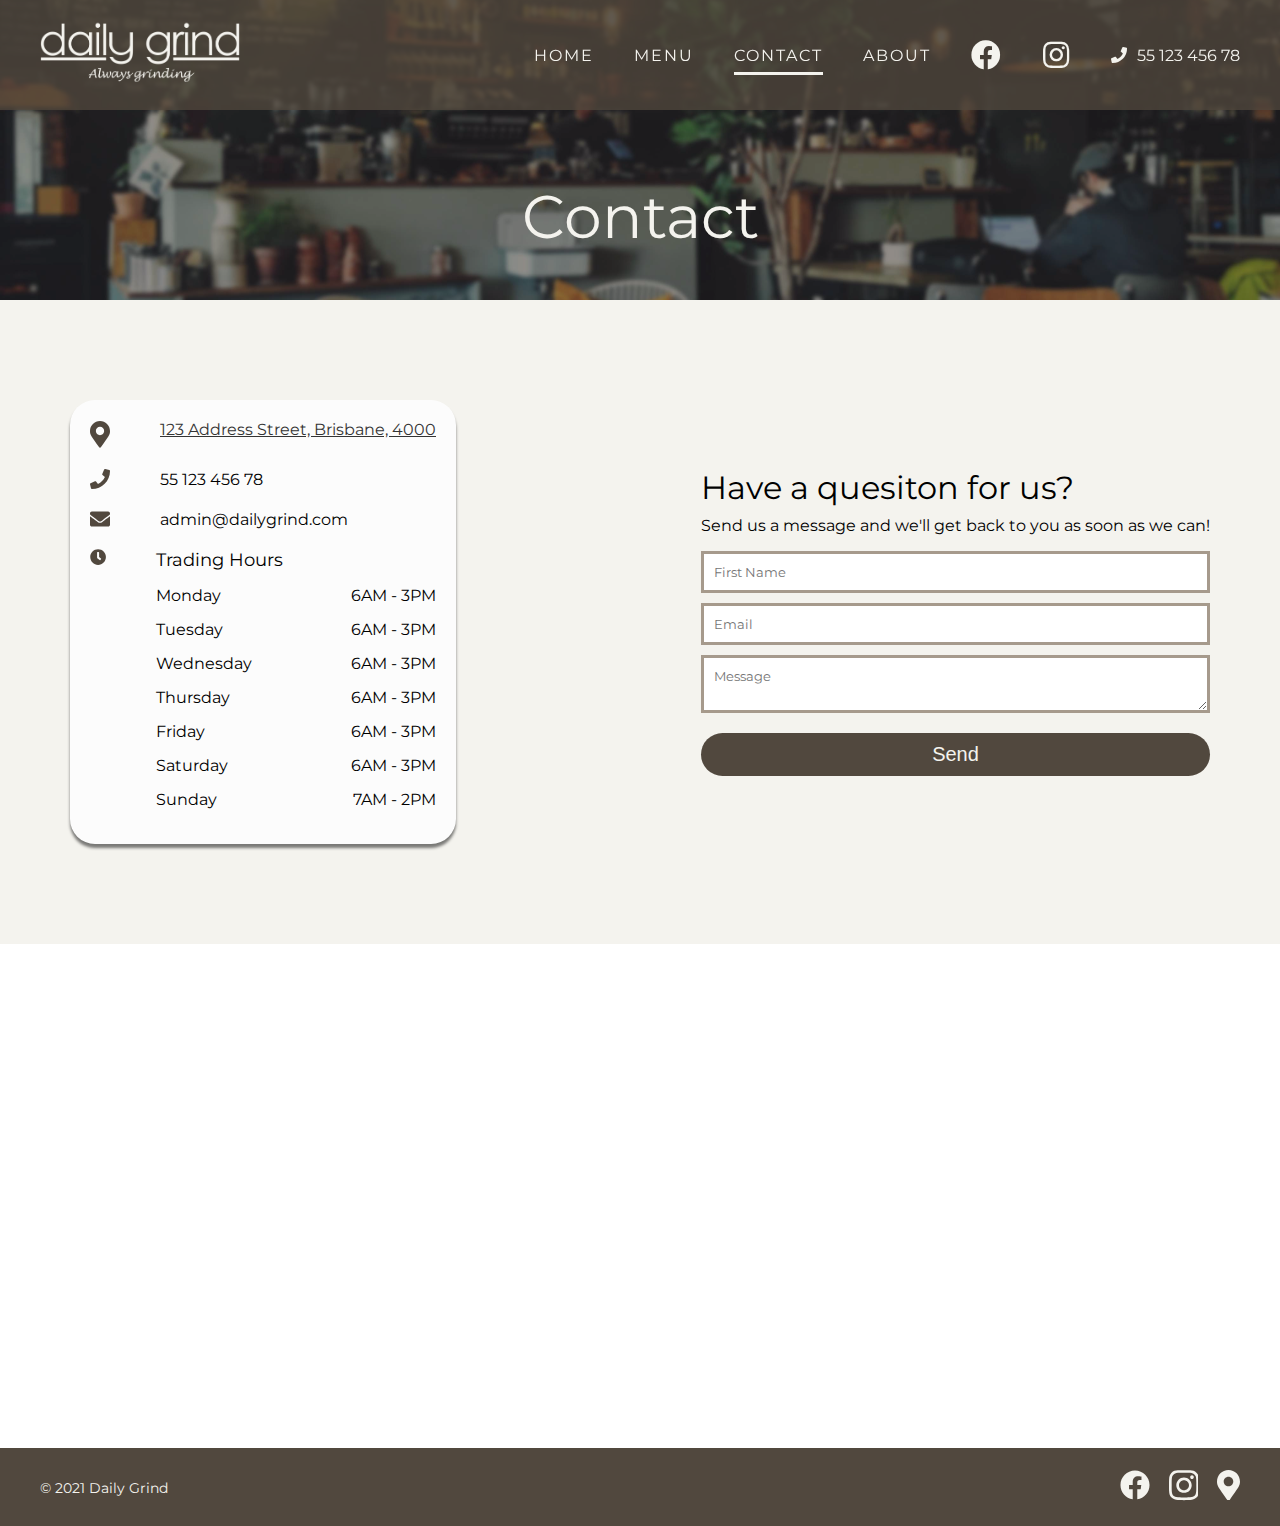
<file: contact.html>
<!DOCTYPE html>
<html lang="en">
<head>
    <meta charset="UTF-8">
    <meta http-equiv="X-UA-Compatible" content="IE=edge">
    <meta name="viewport" content="width=device-width, initial-scale=1.0">

    <!--Font Awesome-->
    <link rel="stylesheet" href="https://cdnjs.cloudflare.com/ajax/libs/font-awesome/5.15.4/css/all.min.css" integrity="sha512-1ycn6IcaQQ40/MKBW2W4Rhis/DbILU74C1vSrLJxCq57o941Ym01SwNsOMqvEBFlcgUa6xLiPY/NS5R+E6ztJQ==" crossorigin="anonymous" referrerpolicy="no-referrer" />

    <!--Google Fonts-->
    <link rel="preconnect" href="https://fonts.googleapis.com">
    <link rel="preconnect" href="https://fonts.gstatic.com" crossorigin>
    <link href="https://fonts.googleapis.com/css2?family=Montserrat:ital,wght@0,200;0,400;0,700;1,400&display=swap" rel="stylesheet">

    <!--CSS-->
    <link rel="stylesheet" href="css/styles.css">

    <title>Contact | Daily Grind</title>
</head>
<body>
    
    <!--Nav-->
    <div class="nav-container">
        <div class="inner-container">
            <div class="logo">
                <a href="index.html"><img src="img/logo_transparent.png" alt="Logo"></a>
            </div>

            <div class="menu-container">
                <ul>
                    <li class="nav-btn"><a href="index.html">Home</a></li>
                    <li class="nav-btn"><a href="menu.html">Menu</a></li>
                    <li class="nav-btn underline"><a href="contact.html">Contact</a></li>
                    <li class="nav-btn"><a href="about.html">About</a></li>
                    <li><a href="#"><i class="fab fa-facebook"></i></a></li>
                    <li><a href="#"><i class="fab fa-instagram"></i></a></li>
                    <li><i class="fas fa-phone"></i>55 123 456 78</li>
                </ul>
            </div>
        </div>  
    </div>

    <!--Header-->
    <div class="contact-header">
        <div class="main-container">
            <h2 class="h2-header">Contact</h2>
        </div>
    </div>

    <!--Contact Content-->
    <div class="contact-container">
        <div class="main-container contact-inner-container">
            <div class="left">
                <div class="contact-info-container">
                    <ul>
                        <li><svg aria-hidden="true" focusable="false" data-prefix="fas" data-icon="map-marker-alt" class="svg-inline--fa fa-map-marker-alt fa-w-12" role="img" xmlns="http://www.w3.org/2000/svg" viewBox="0 0 384 512"><path fill="var(--primary-clr)" d="M172.268 501.67C26.97 291.031 0 269.413 0 192 0 85.961 85.961 0 192 0s192 85.961 192 192c0 77.413-26.97 99.031-172.268 309.67-9.535 13.774-29.93 13.773-39.464 0zM192 272c44.183 0 80-35.817 80-80s-35.817-80-80-80-80 35.817-80 80 35.817 80 80 80z"></path></svg><a href="#" class="contact-address">123 Address Street, Brisbane, 4000</a></li>
                        <li><svg aria-hidden="true" focusable="false" data-prefix="fas" data-icon="phone" class="svg-inline--fa fa-phone fa-w-16" role="img" xmlns="http://www.w3.org/2000/svg" viewBox="0 0 512 512"><path fill="var(--primary-clr)" d="M493.4 24.6l-104-24c-11.3-2.6-22.9 3.3-27.5 13.9l-48 112c-4.2 9.8-1.4 21.3 6.9 28l60.6 49.6c-36 76.7-98.9 140.5-177.2 177.2l-49.6-60.6c-6.8-8.3-18.2-11.1-28-6.9l-112 48C3.9 366.5-2 378.1.6 389.4l24 104C27.1 504.2 36.7 512 48 512c256.1 0 464-207.5 464-464 0-11.2-7.7-20.9-18.6-23.4z"></path></svg>55 123 456 78</li>
                        <li><svg aria-hidden="true" focusable="false" data-prefix="fas" data-icon="envelope" class="svg-inline--fa fa-envelope fa-w-16" role="img" xmlns="http://www.w3.org/2000/svg" viewBox="0 0 512 512"><path fill="var(--primary-clr)" d="M502.3 190.8c3.9-3.1 9.7-.2 9.7 4.7V400c0 26.5-21.5 48-48 48H48c-26.5 0-48-21.5-48-48V195.6c0-5 5.7-7.8 9.7-4.7 22.4 17.4 52.1 39.5 154.1 113.6 21.1 15.4 56.7 47.8 92.2 47.6 35.7.3 72-32.8 92.3-47.6 102-74.1 131.6-96.3 154-113.7zM256 320c23.2.4 56.6-29.2 73.4-41.4 132.7-96.3 142.8-104.7 173.4-128.7 5.8-4.5 9.2-11.5 9.2-18.9v-19c0-26.5-21.5-48-48-48H48C21.5 64 0 85.5 0 112v19c0 7.4 3.4 14.3 9.2 18.9 30.6 23.9 40.7 32.4 173.4 128.7 16.8 12.2 50.2 41.8 73.4 41.4z"></path></svg>admin@dailygrind.com</li>
                        <li>
                            <svg aria-hidden="true" focusable="false" data-prefix="fas" data-icon="clock" class="svg-inline--fa fa-clock fa-w-16" role="img" xmlns="http://www.w3.org/2000/svg" viewBox="0 0 512 512"><path fill="var(--primary-clr)" d="M256,8C119,8,8,119,8,256S119,504,256,504,504,393,504,256,393,8,256,8Zm92.49,313h0l-20,25a16,16,0,0,1-22.49,2.5h0l-67-49.72a40,40,0,0,1-15-31.23V112a16,16,0,0,1,16-16h32a16,16,0,0,1,16,16V256l58,42.5A16,16,0,0,1,348.49,321Z"></path></svg>
                            <ul class="trading-hours">
                                <li class="list-title"><h3>Trading Hours</h3></li>
                                <li>
                                    <span class="day">Monday</span>
                                    <span class="time">6AM - 3PM</span>
                                </li>
                                <li>
                                    <span class="day">Tuesday</span>
                                    <span class="time">6AM - 3PM</span>
                                </li>
                                <li>
                                    <span class="day">Wednesday</span>
                                    <span class="time">6AM - 3PM</span>
                                </li>
                                <li>
                                    <span class="day">Thursday</span>
                                    <span class="time">6AM - 3PM</span>
                                </li>
                                <li>
                                    <span class="day">Friday</span>
                                    <span class="time">6AM - 3PM</span>
                                </li>
                                <li>
                                    <span class="day">Saturday</span>
                                    <span class="time">6AM - 3PM</span>
                                </li>
                                <li>
                                    <span class="day">Sunday</span>
                                    <span class="time">7AM - 2PM</span>
                                </li>
                            </ul>
                        </li>
                    </ul>
                </div>
            </div>
    
            <div class="right">
                <h2>Have a quesiton for us?</h2>
                <p>Send us a message and we'll get back to you as soon as we can!</p>
                <form>
                    <input type="text" placeholder="First Name">
                    <input type="email" placeholder="Email">
                    <textarea placeholder="Message"></textarea>
                    <button>Send</button>
                </form>
            </div>
        </div>
    </div>

    <!--Google Map-->
    <div class="map-container">
        <iframe src="https://www.google.com/maps/embed?pb=!1m18!1m12!1m3!1d2503.1138985094126!2d153.02638716481644!3d-27.471203506022785!2m3!1f0!2f0!3f0!3m2!1i1024!2i768!4f13.1!3m3!1m2!1s0x6b915a1b5638b7a7%3A0x671cf42898b7fd8f!2sSecure%20Parking%20-%20Wintergarden%20Car%20Park!5e0!3m2!1sen!2sau!4v1634386294469!5m2!1sen!2sau" width="100%" height="500" style="border:0;" allowfullscreen="" loading="lazy"></iframe>
    </div>
    

    <!--Footer-->
    <div class="footer">
        <div class="copyright">
            <a href="index.html">© 2021 Daily Grind</a>
        </div>
        <div class="socials">
            <div class="social">
                <a href="#"><svg aria-hidden="true" focusable="false" data-prefix="fab" data-icon="facebook" class="svg-inline--fa fa-facebook fa-w-16" role="img" xmlns="http://www.w3.org/2000/svg" viewBox="0 0 512 512"><path fill="var(--secondary-clr-white)" d="M504 256C504 119 393 8 256 8S8 119 8 256c0 123.78 90.69 226.38 209.25 245V327.69h-63V256h63v-54.64c0-62.15 37-96.48 93.67-96.48 27.14 0 55.52 4.84 55.52 4.84v61h-31.28c-30.8 0-40.41 19.12-40.41 38.73V256h68.78l-11 71.69h-57.78V501C413.31 482.38 504 379.78 504 256z"></path></svg></a>
            </div>
            <div class="social">
                <a href="#"><svg aria-hidden="true" focusable="false" data-prefix="fab" data-icon="instagram" class="svg-inline--fa fa-instagram fa-w-14" role="img" xmlns="http://www.w3.org/2000/svg" viewBox="0 0 448 512"><path fill="var(--secondary-clr-white)" d="M224.1 141c-63.6 0-114.9 51.3-114.9 114.9s51.3 114.9 114.9 114.9S339 319.5 339 255.9 287.7 141 224.1 141zm0 189.6c-41.1 0-74.7-33.5-74.7-74.7s33.5-74.7 74.7-74.7 74.7 33.5 74.7 74.7-33.6 74.7-74.7 74.7zm146.4-194.3c0 14.9-12 26.8-26.8 26.8-14.9 0-26.8-12-26.8-26.8s12-26.8 26.8-26.8 26.8 12 26.8 26.8zm76.1 27.2c-1.7-35.9-9.9-67.7-36.2-93.9-26.2-26.2-58-34.4-93.9-36.2-37-2.1-147.9-2.1-184.9 0-35.8 1.7-67.6 9.9-93.9 36.1s-34.4 58-36.2 93.9c-2.1 37-2.1 147.9 0 184.9 1.7 35.9 9.9 67.7 36.2 93.9s58 34.4 93.9 36.2c37 2.1 147.9 2.1 184.9 0 35.9-1.7 67.7-9.9 93.9-36.2 26.2-26.2 34.4-58 36.2-93.9 2.1-37 2.1-147.8 0-184.8zM398.8 388c-7.8 19.6-22.9 34.7-42.6 42.6-29.5 11.7-99.5 9-132.1 9s-102.7 2.6-132.1-9c-19.6-7.8-34.7-22.9-42.6-42.6-11.7-29.5-9-99.5-9-132.1s-2.6-102.7 9-132.1c7.8-19.6 22.9-34.7 42.6-42.6 29.5-11.7 99.5-9 132.1-9s102.7-2.6 132.1 9c19.6 7.8 34.7 22.9 42.6 42.6 11.7 29.5 9 99.5 9 132.1s2.7 102.7-9 132.1z"></path></svg></a>
            </div>
            <div class="social">
                <a href="contact.html"><svg aria-hidden="true" focusable="false" data-prefix="fas" data-icon="map-marker-alt" class="svg-inline--fa fa-map-marker-alt fa-w-12" role="img" xmlns="http://www.w3.org/2000/svg" viewBox="0 0 384 512"><path fill="var(--secondary-clr-white)" d="M172.268 501.67C26.97 291.031 0 269.413 0 192 0 85.961 85.961 0 192 0s192 85.961 192 192c0 77.413-26.97 99.031-172.268 309.67-9.535 13.774-29.93 13.773-39.464 0zM192 272c44.183 0 80-35.817 80-80s-35.817-80-80-80-80 35.817-80 80 35.817 80 80 80z"></path></svg></a>
            </div>
        </div>
    </div>






    <!--JavaScript-->
    <script src="javascript/app.js"></script>

</body>
</html>
</file>
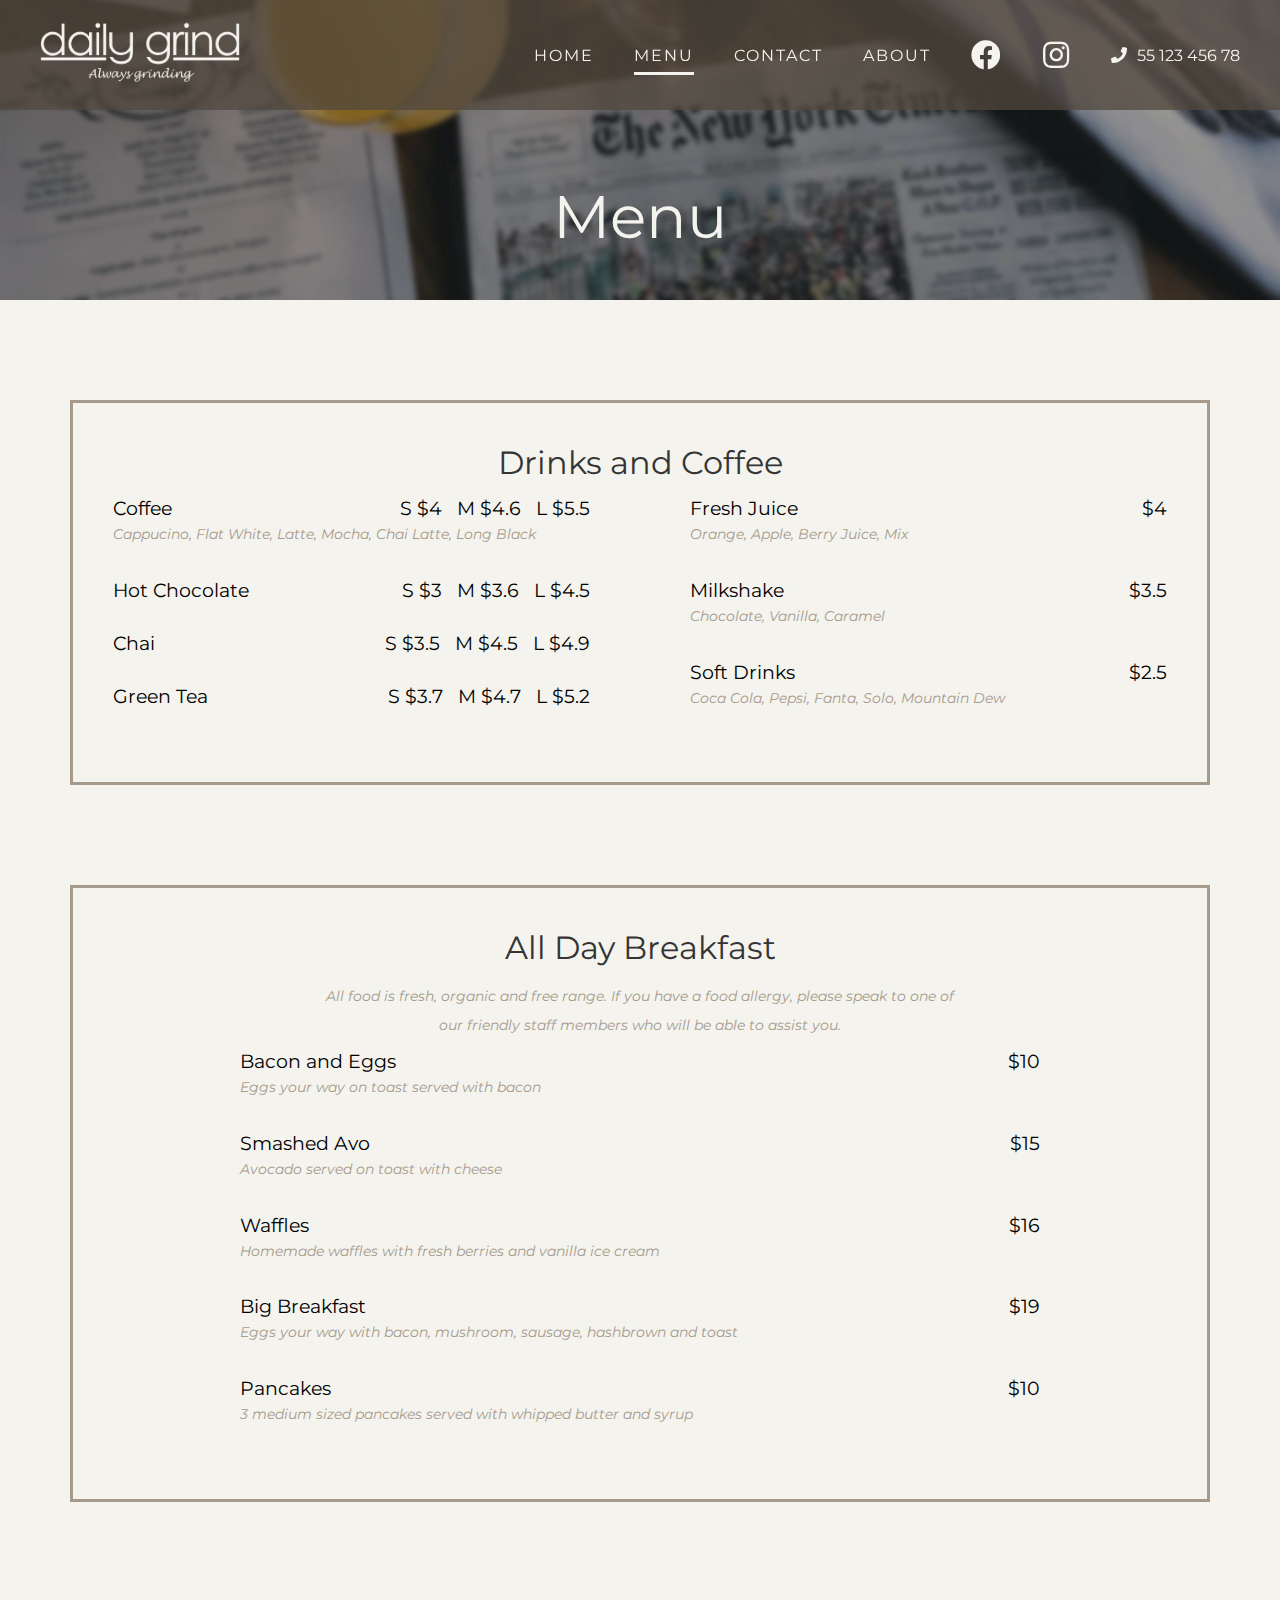
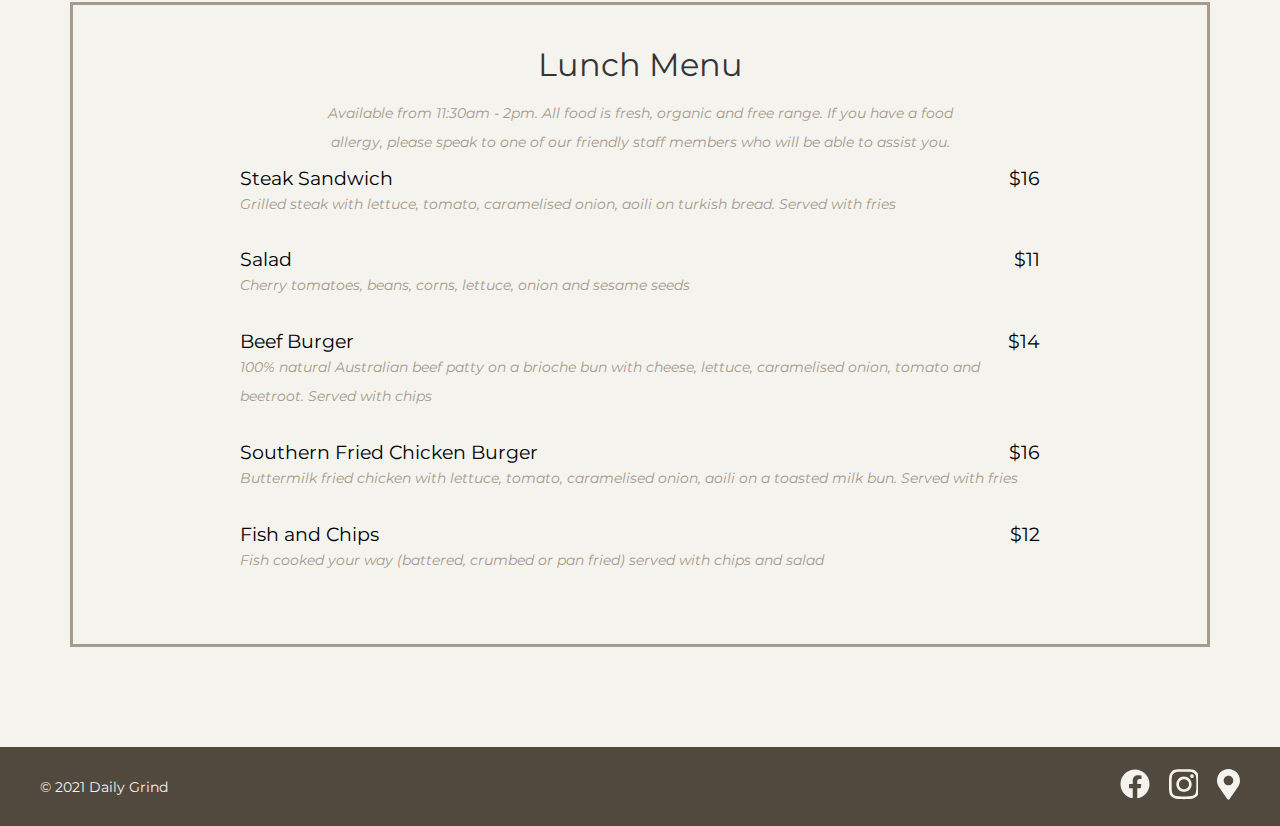
<file: menu.html>
<!DOCTYPE html>
<html lang="en">
<head>
    <meta charset="UTF-8">
    <meta http-equiv="X-UA-Compatible" content="IE=edge">
    <meta name="viewport" content="width=device-width, initial-scale=1.0">

    <!--Font Awesome-->
    <link rel="stylesheet" href="https://cdnjs.cloudflare.com/ajax/libs/font-awesome/5.15.4/css/all.min.css" integrity="sha512-1ycn6IcaQQ40/MKBW2W4Rhis/DbILU74C1vSrLJxCq57o941Ym01SwNsOMqvEBFlcgUa6xLiPY/NS5R+E6ztJQ==" crossorigin="anonymous" referrerpolicy="no-referrer" />

    <!--Google Fonts-->
    <link rel="preconnect" href="https://fonts.googleapis.com">
    <link rel="preconnect" href="https://fonts.gstatic.com" crossorigin>
    <link href="https://fonts.googleapis.com/css2?family=Montserrat:ital,wght@0,200;0,400;0,700;1,400&display=swap" rel="stylesheet">

    <!--CSS-->
    <link rel="stylesheet" href="css/styles.css">

    <title>Contact | Daily Grind</title>
</head>
<body>
    
    <!--Nav-->
    <div class="nav-container">
        <div class="inner-container">
            <div class="logo">
                <a href="index.html"><img src="img/logo_transparent.png" alt="Logo"></a>
            </div>

            <div class="hamburger" id="hamburger">
                <span></span>
                <span></span>
                <span></span>
            </div>

            <div class="hamburger-menu" id="hamburger-menu">
                <ul>
                    <li><a href="index.html">HOME</a></li>
                    <li><a href="menu.html">MENU</a></li>
                    <li><a href="contact.html">CONTACT</a></li>
                    <li><a href="about.html">ABOUT</a></li>
                </ul>
            </div>

            <div class="menu-container">
                <ul>
                    <li class="nav-btn"><a href="index.html">Home</a></li>
                    <li class="nav-btn underline"><a href="menu.html">Menu</a></li>
                    <li class="nav-btn"><a href="contact.html">Contact</a></li>
                    <li class="nav-btn"><a href="about.html">About</a></li>
                    <li><a href="#"><i class="fab fa-facebook"></i></a></li>
                    <li><a href="#"><i class="fab fa-instagram"></i></a></li>
                    <li><i class="fas fa-phone"></i>55 123 456 78</li>
                </ul>
            </div>
        </div>  
    </div>

    <!--Menu Header-->
    <div class="menu-header">
        <div class="main-container">
            <h2 class="h2-header">Menu</h2>
        </div>
    </div>
    
    <!--Menu Content-->
    <div class="menu-content-container">
        <div class="main-container inner-menu-container">
            <div class="drinks-container">
                <h2 class="menu-h2">Drinks and Coffee</h2>
                <div class="drinks-menu">
                    <div class="hot-drinks"></div>
                    <div class="cold-drinks"></div>
                </div>
            </div>

            <div class="breakfast-container">
                <h2 class="menu-h2">All Day Breakfast</h2>
                <div class="menu-desc">
                    <p class="desc-text">All food is fresh, organic and free range. If you have a food allergy, please speak to one of our friendly staff members who will be able to assist you.</p>
                </div>
                <div class="breakfast-menu"></div>
            </div>

            <div class="lunch-container">
                <h2 class="menu-h2">Lunch Menu</h2>
                <div class="menu-desc">
                    <p class="desc-text">Available from 11:30am - 2pm. All food is fresh, organic and free range. If you have a food allergy, please speak to one of our friendly staff members who will be able to assist you.</p>
                </div>
                <div class="lunch-menu"></div>
            </div>
        </div>
    </div>
    

    <!--Footer-->
    <div class="footer">
        <div class="copyright">
            <a href="index.html">© 2021 Daily Grind</a>
        </div>
        <div class="socials">
            <div class="social">
                <a href="#"><svg aria-hidden="true" focusable="false" data-prefix="fab" data-icon="facebook" class="svg-inline--fa fa-facebook fa-w-16" role="img" xmlns="http://www.w3.org/2000/svg" viewBox="0 0 512 512"><path fill="var(--secondary-clr-white)" d="M504 256C504 119 393 8 256 8S8 119 8 256c0 123.78 90.69 226.38 209.25 245V327.69h-63V256h63v-54.64c0-62.15 37-96.48 93.67-96.48 27.14 0 55.52 4.84 55.52 4.84v61h-31.28c-30.8 0-40.41 19.12-40.41 38.73V256h68.78l-11 71.69h-57.78V501C413.31 482.38 504 379.78 504 256z"></path></svg></a>
            </div>
            <div class="social">
                <a href="#"><svg aria-hidden="true" focusable="false" data-prefix="fab" data-icon="instagram" class="svg-inline--fa fa-instagram fa-w-14" role="img" xmlns="http://www.w3.org/2000/svg" viewBox="0 0 448 512"><path fill="var(--secondary-clr-white)" d="M224.1 141c-63.6 0-114.9 51.3-114.9 114.9s51.3 114.9 114.9 114.9S339 319.5 339 255.9 287.7 141 224.1 141zm0 189.6c-41.1 0-74.7-33.5-74.7-74.7s33.5-74.7 74.7-74.7 74.7 33.5 74.7 74.7-33.6 74.7-74.7 74.7zm146.4-194.3c0 14.9-12 26.8-26.8 26.8-14.9 0-26.8-12-26.8-26.8s12-26.8 26.8-26.8 26.8 12 26.8 26.8zm76.1 27.2c-1.7-35.9-9.9-67.7-36.2-93.9-26.2-26.2-58-34.4-93.9-36.2-37-2.1-147.9-2.1-184.9 0-35.8 1.7-67.6 9.9-93.9 36.1s-34.4 58-36.2 93.9c-2.1 37-2.1 147.9 0 184.9 1.7 35.9 9.9 67.7 36.2 93.9s58 34.4 93.9 36.2c37 2.1 147.9 2.1 184.9 0 35.9-1.7 67.7-9.9 93.9-36.2 26.2-26.2 34.4-58 36.2-93.9 2.1-37 2.1-147.8 0-184.8zM398.8 388c-7.8 19.6-22.9 34.7-42.6 42.6-29.5 11.7-99.5 9-132.1 9s-102.7 2.6-132.1-9c-19.6-7.8-34.7-22.9-42.6-42.6-11.7-29.5-9-99.5-9-132.1s-2.6-102.7 9-132.1c7.8-19.6 22.9-34.7 42.6-42.6 29.5-11.7 99.5-9 132.1-9s102.7-2.6 132.1 9c19.6 7.8 34.7 22.9 42.6 42.6 11.7 29.5 9 99.5 9 132.1s2.7 102.7-9 132.1z"></path></svg></a>
            </div>
            <div class="social">
                <a href="contact.html"><svg aria-hidden="true" focusable="false" data-prefix="fas" data-icon="map-marker-alt" class="svg-inline--fa fa-map-marker-alt fa-w-12" role="img" xmlns="http://www.w3.org/2000/svg" viewBox="0 0 384 512"><path fill="var(--secondary-clr-white)" d="M172.268 501.67C26.97 291.031 0 269.413 0 192 0 85.961 85.961 0 192 0s192 85.961 192 192c0 77.413-26.97 99.031-172.268 309.67-9.535 13.774-29.93 13.773-39.464 0zM192 272c44.183 0 80-35.817 80-80s-35.817-80-80-80-80 35.817-80 80 35.817 80 80 80z"></path></svg></a>
            </div>
        </div>
    </div>






    <!--JavaScript-->
    <script src="javascript/app.js"></script>
    <script src="javascript/menu.js"></script>

</body>
</html>
</file>
<file: css/styles.css>
:root {
    /*Colours*/
    --primary-clr: #51483E;
    --secondary-clr-white: #F4F3EE;
    --secondary-clr-brown: #A69A8C;
    --secondary-clr-black: #343434;
}

* {
    box-sizing: border-box;
    padding: 0;
    margin: 0;
}

body {
    font-family: 'Montserrat', sans-serif;
}

h2 {
    margin-bottom: 30px;
    font-weight: 400;
    font-size: 32px;
}

p {
    line-height: 1.8rem;
    font-size: 16px;
}

.btn {
    padding: 10px 40px;
    border-radius: 25px;
    border: 3px solid var(--primary-clr);
    background-color: var(--primary-clr);
    font-size: 18px;
    cursor: pointer;
    text-decoration: none;
    color: var(--secondary-clr-white);
    transition: all .3s ease;
}

.btn-solid:hover {
    background: rgba(0, 0, 0, 0);
}

.btn-empty:hover {
    background-color: var(--primary-clr) !important;
}

/*
Header/Nav
---------------------
*/
.nav-container {
    width: 100%;
    background-color: rgba(81, 72, 62, .75);
    position: fixed;
    z-index: 100;
    transition: all .8s ease;
}

.fade-in {
    background-color: var(--primary-clr) !important;
    box-shadow: 0 4px 4px 0 rgba(0, 0, 0, 0.3);
}

.fade-in-menu {
    background-color: var(--secondary-clr-brown) !important;
}

.inner-container {
    display: flex;
    justify-content: space-between;
    align-items: center;
    padding: 0 40px;
    height: 110px;
    position: relative;
}

.inner-container .logo {
    display: flex;
    align-items: center;
}

.inner-container .logo a {
    margin-bottom: 0;
}

.inner-container .logo img {
    width: 200px;
    height: auto;
}

.hamburger {
    display: none;
    background: transparent;
    position: relative;
    width: 55px;
    height: 40px;
    transition: .5s ease-in-out;
}

.hamburger span {
    position: absolute;
    display: block;
    width: 100%;
    height: 6px;
    border-radius: 10px;
    background-color: var(--secondary-clr-white);
    left: 0;
    transition: .25s ease-in-out;
}

.hamburger span:nth-child(1) {
    top: 0;
}

.hamburger span:nth-child(2) {
    top: 16px;
}

.hamburger span:nth-child(3) {
    top: 32px;
}

#hamburger.open span:nth-child(1) {
    -webkit-transform: rotate(45deg);
    transform: rotate(45deg);
    top: 15px;
    left: 0;
}

#hamburger.open span:nth-child(2) {
    width: 0;
    opacity: 0;
}

#hamburger.open span:nth-child(3) {
    -webkit-transform: rotate(-45deg);
    transform: rotate(-45deg);
    top: 15px;
    left: 0;
}

.hamburger-menu {
    position: absolute;
    width: 100%;
    background-color: rgba(133, 117, 99, 0.75);
    text-align: center;
    top: 110px;
    left: 0;
    height: 0;
    overflow-y: hidden;
    box-shadow: 0 4px 4px 0 rgba(0, 0, 0, .25);
    transition: all .4s ease;
}

.hamburger-menu ul {
    list-style: none;
}

.hamburger-menu ul li {
    padding: 15px;
}

.hamburger-menu ul li a {
    text-decoration: none;
    font-size: 20px;
}

.menu-container {
    height: 100%;
}

.menu-container > ul {
    list-style: none;
    display: flex;
    align-items: center;
    height: 100%;
}

.menu-container ul li {
    margin-right: 40px;
    color: var(--secondary-clr-white);
    text-transform: uppercase;
}

.menu-container ul li:last-child {
    margin-right: 0px;
}

.menu-container ul .nav-btn {
    position: relative;
}

.menu-container ul .nav-btn::after {
    content: "";
    transition: all .3s ease;
}

.menu-container ul .nav-btn:hover::after {
    content: "";
    position: absolute;
    bottom: -10px;
    left: 0;
    width: 100%;
    height: 3px;
    background-color: var(--secondary-clr-white);
}

.menu-container ul .underline::after {
    content: "";
    position: absolute;
    bottom: -10px;
    left: 0;
    width: 100%;
    height: 3px;
    background-color: var(--secondary-clr-white);
}

.menu-container ul li a {
    text-decoration: none;
    color: var(--secondary-clr-white);
    letter-spacing: 2px;
}

.menu-container ul li .fa-phone {
    margin-right: 10px;
    font-size: 16px;
}

.menu-container .fa-facebook, .fa-instagram, .fa-phone {
    font-size: 30px;
}

@keyframes rotate {
    from {
        transform: rotate(0deg);
    }

    to {
        transform: rotate(90deg);
    }
}

@keyframes rotate-reverse {
    from {
        transform: rotate(90deg);
    }

    to {
        transform: rotate(0deg);
    }
}

/*------------------------------------------------------*/
/*Index Styles*/

/*
Hero
---------------------
*/
#hero {
    background-attachment: fixed;
    background-color: rgba(81, 72, 62, .5);
    background-image: url(../img/hero-img.jpg);
    background-position: center;
    background-repeat: no-repeat;
    background-blend-mode: multiply;
    background-size: cover;
}

.hero-content {
    margin: 0 auto;
    display: flex;
    flex-direction: column;
    max-width: 1200px;
    padding: 250px 30px;
}

.hero-content .hero-heading {
    color: var(--secondary-clr-white);
    font-weight: 400;
    font-size: 40px;
    margin-bottom: 15px;
}

.hero-content .hero-heading .hero-span {
    font-weight: 700;
}

.hero-content h2 {
    color: var(--secondary-clr-white);
    font-weight: 400;
    margin-bottom: 35px;
    font-size: 20px;
}

.hero-content .hero-btns .btn-solid .fa-chevron-right {
    margin-left: 5px;
    font-size: 12px;
    color: var(--secondary-clr-brown);
}  

.hero-content .hero-btns .btn-empty {
    margin-left: 40px;
    background-color: rgba(0, 0, 0, 0);
}

/*
Welcome Section
---------------------
*/
.welcome-section {
    background-color: var(--secondary-clr-white);
}

.main-container {
    max-width: 1200px;
    margin: 0 auto;
    padding: 100px 30px;
}

.inner-welcome-section {
    display: flex;
    align-items: center;  
    position: relative;
    gap: 50px;
}

.inner-welcome-section .background-icon {
    position: absolute;
    bottom: 0;
    right: 20px;
    width: 400px;
    z-index: 0;
}

.main-container .image-container {
    position: relative;
    flex: 1;
    max-width: 500px;
    height: auto;
    padding-bottom: 10px;
    border-bottom: 3px solid var(--primary-clr);
    display: flex;
    align-items: center;
    justify-content: center;
}

.main-container .image-container img {
    width: 100%;
    height: auto;
    border-radius: 50%;
    box-shadow: 0 4px 4px 0 rgba(0, 0, 0, .25);
}

.main-container .text-container {
    flex: 1;
}

.main-container .text-container h1 {
    color: var(--secondary-clr-black);
    margin-bottom: 30px;
} 

.main-container .text-container .welcome-text {
    margin-bottom: 30px;
    color: var(--secondary-clr-black);
}  

.main-container .text-container .btn:hover {
    color: var(--secondary-clr-black) !important;
}

/*
Photos From Customers Section
---------------------
*/
.instagram-imgs-container {
    background: var(--secondary-clr-brown);
}

.instagram-imgs-container .instagram-imgs-inner-container {
    display: flex;
    align-items: center;
}

.instagram-imgs-container .instagram-imgs-inner-container .text-container {
    flex: 1;
    margin-right: 30px;
}

.instagram-imgs-container .instagram-imgs-inner-container .text-container .instagram-heading, .instagram-text, a {
    color: var(--secondary-clr-white);
    margin-bottom: 10px;
}

.instagram-imgs-container .instagram-imgs-inner-container .images-container {
    width: 100%;
    display: flex;
    flex: 1;
    flex-wrap: wrap;
    padding: 0 4px 0 20px;
    border-left: 3px solid rgba(0, 0, 0, 0.1);
}

.instagram-imgs-container .instagram-imgs-inner-container .images-container .column {
    flex: 25%;
    max-width: 33%;
    padding: 0 4px;
}

.instagram-imgs-container .instagram-imgs-inner-container .images-container .column img {
    margin-top: 8px;
    vertical-align: middle;
    width: 100%;
    height: auto;
}

/*
Beautiful Coffee Blends Section
---------------------
*/
.blends-container {
    background-attachment: fixed;
    background-color: rgba(0, 0, 0, 0.6);
    background-blend-mode: multiply;
    background-image: url(../img/coffee-beans.jpg);
    background-position: center;
    background-repeat: no-repeat;
    background-size: cover;
    text-align: center;
    color: var(--secondary-clr-white);
}

.blends-container .blends-content {
    border: 3px solid var(--secondary-clr-white);
    padding: 80px;
}

.blends-container .blends-content p {
    max-width: 800px;
    margin: 0 auto;
}

/*
Food, Coffe, People Section
---------------------
*/
.short-about-container {
    background-color: var(--secondary-clr-white);
    overflow-x: hidden;
}

.short-about-container .main-container .img-buttons {
    border-top: 3px solid;
    padding-top: 10px;
    margin-top: 10px;
    display: flex;
    align-items: center;
    justify-content: center;
    max-width: 500px;
}

.short-about-container .main-container .img-buttons .dot1, .dot2, .dot3 {
    height: 15px;
    width: 15px;
    margin: 0 10px;
    background-color: #bbb;
    border-radius: 50%;
    display: inline-block;
    transition: background-color 0.5s ease;
}

.active {
    background-color: var(--primary-clr) !important;
}

.short-about-container .main-container .img-buttons .prev, .next {
    cursor: pointer;
    color: var(--primary-clr);
    font-size: 30px;
    padding: 0 3px;
    position: relative;
    transition: all .3s ease;
}

.short-about-container .main-container .img-buttons .prev::after, .next::after {
    content: "";
    width: 18px;
    height: 3px;
    transition: all .3s ease;
}

.short-about-container .main-container .img-buttons .next:hover::after {
    content: "";
    position: absolute;
    bottom: 0;
    left: 0;
    width: 18px;
    height: 3px;
    border-radius: 25px;
    background-color: var(--primary-clr);
}

.short-about-container .main-container .img-buttons .prev:hover::after {
    content: "";
    position: absolute;
    bottom: 0;
    right: 0;
    width: 18px;
    height: 3px;
    border-radius: 25px;
    background-color: var(--primary-clr);
}

.short-about-container .main-container .the-food, .the-coffee, .the-people {
    display: flex;
    align-items: center;
    margin-bottom: 150px;
    position: relative;
    gap: 50px;
}

.short-about-container .main-container .the-food .bg-icon {
    position: absolute;
    width: 300px;
    bottom: -300px;
    right: -100px;
}

.short-about-container .main-container .the-coffee .bg-icon {
    position: absolute;
    width: 300px;
    bottom: -200px;
    left: -150px;
    pointer-events: none;
}

.short-about-container .main-container .the-people .bg-icon {
    position: absolute;
    width: 300px;
    bottom: -100px;
    right: -150px;
}

.short-about-container .main-container .the-coffee {
    flex-direction: row-reverse;
}

.short-about-container .main-container .the-coffee .img-container {
    margin-right: 0 !important;
}

.short-about-container .main-container .the-people {
    margin-bottom: 0;
}

.short-about-container .main-container .the-food .img-container, .the-coffee .img-container, .the-people .img-container {
    flex: 1;
    z-index: 10;
} 

.short-about-container .main-container .the-food .inner-img-container, .the-coffee .inner-img-container, .the-people .inner-img-container {
    border-radius: 50%;
    max-width: 500px;
    height: auto;
    overflow: hidden;
    box-shadow: 0 4px 4px 0 rgba(0, 0, 0, .25);
    display: flex;
    align-items: center;
    justify-content: center;
} 

.short-about-container .main-container .the-food .slide1, .the-coffee .slide2, .the-people .slide3 {
    display: none;
} 

.short-about-container .main-container .the-food .img-container img, .the-coffee .img-container img, .the-people .img-container img {
    width: 100%;
    height: auto;
    
} 

.short-about-container .main-container .the-food .text-container, .the-coffee .text-container, .the-people .text-container {
    flex: 1;
}

.short-about-container .main-container .the-food .text-container .the-food-text, .the-coffee .text-container .the-coffee-text, .the-people .text-container .the-people-text {
    margin-bottom: 30px;
}

.short-about-container .main-container .the-food .text-container .btn .fas, .the-coffee .text-container .btn .fas, .the-people .text-container .btn .fas {
    margin-left: 10px;   
}

.from-left {
    transform: translateX(-50%);
}

.from-right {
    transform: translateX(50%);
}

.from-left,
.from-right {
    transition: opacity 250ms ease-in, transform 400ms ease-in;
    opacity: 0;
}

.from-left.appear,
.from-right.appear {
    transform: translateX(0);
    opacity: 1;
}

/* Fading animation */
.fade {
    -webkit-animation-name: fade;
    -webkit-animation-duration: 2s;
    animation-name: fade;
    animation-duration: 2s;
}

@-webkit-keyframes fade {
    from {opacity: .4}
    to {opacity: 1}
}
  
@keyframes fade {
    from {opacity: .4}
    to {opacity: 1}
}

/*
Reviews
---------------------
*/
.reviews-container {
    background-attachment: fixed;
    background-color: rgba(0, 0, 0, 0.35);
    background-blend-mode: multiply;
    background-image: url(../img/spilled-coffee.jpg);
    background-size: cover;
    background-repeat: no-repeat;
    background-position: center;
}

.reviews-container .reviews-section{
    border: 3px solid var(--secondary-clr-white);
    padding: 40px 0;
}

.reviews-container .main-container h2 {
    color: var(--secondary-clr-white);
    text-align: center;
}

.reviews-container .main-container .reviews-inner-container {
    max-width: 800px;
    height: 700px;
    overflow-y: auto;
    margin: 0 auto;
    padding: 0 10px;
}

.reviews-container .main-container .reviews-inner-container .review {
    position: relative;
    padding: 40px 35px 20px 35px;
    background-color: var(--primary-clr);
    margin-bottom: 75px;
    color: var(--secondary-clr-white);
    border-radius: 25px;
    margin-right: 30px;
}

.reviews-container .main-container .reviews-inner-container .review:nth-child(odd) {
    background-color: var(--secondary-clr-brown);
}

.reviews-container .main-container .reviews-inner-container .review:first-child {
    margin-top: 30px;
}

.reviews-container .main-container .reviews-inner-container .review:last-child {
    margin-bottom: 0;
}

.reviews-container .main-container .reviews-inner-container .review h3 {
    font-weight: 400;
    font-size: 25px;
    margin: 10px 0;
}

.reviews-container .main-container .reviews-inner-container .review .customer-name {
    font-size: 14px;
    text-align: right;
    font-style: italic;
    margin-top: 10px;
    font-weight: 200;
}

.reviews-container .main-container .reviews-inner-container .review .svg {
    position: absolute;
    width: 65px;
    top: -30px;
}

/*
Reviews
---------------------
*/
.footer {
    background-color: var(--primary-clr);
    color: var(--secondary-clr-white);
    display: flex;
    align-items: center;
    justify-content: space-between;
    padding: 20px 40px;
}

.footer .copyright a {
    text-decoration: none;
    color: var(--secondary-clr-white);
    font-size: 14px;
}

.footer .socials {
    display: flex;
    width: 120px;
    align-items: center;
    justify-content: space-between;
}

.footer .socials .social {
    width: 30px;
    align-items: center;
}

.footer .socials .social:last-child {
    width: 23px;
}

/*------------------------------------------------------*/
/*Menu Styles*/

/*
Menu Header
---------------------
*/
.menu-header {
    background-color: rgba(81, 72, 62, 0.5);
    background-blend-mode: multiply;
    background-image: url(../img/menu-image.jpg);
    background-repeat: no-repeat;
    background-position: bottom;
    background-size: cover;
    height: 300px;
}

.menu-header .main-container .h2-header {
    color: var(--secondary-clr-white);
    margin-top: 80px;
    text-align: center;
    font-size: 60px;
    font-weight: 400;
}

/*
Menu Content
---------------------
*/
.menu-content-container {
    background-color: var(--secondary-clr-white);
}

.menu-content-container .inner-menu-container .menu-h2 {
    text-align: center;
    color: var(--secondary-clr-black);
    margin-bottom: 15px;
}

.menu-content-container .inner-menu-container .drinks-container, .breakfast-container {
    margin-bottom: 100px;
}

.menu-content-container .inner-menu-container .drinks-container, .breakfast-container, .lunch-container {
    border: 3px solid var(--secondary-clr-brown);
    padding: 40px;
}

.menu-content-container .inner-menu-container .desc-text {
    text-align: center;
    max-width: 650px;
    margin: 0 auto;
    font-size: 14px;
    color: var(--secondary-clr-brown);
    margin-bottom: 10px;
    font-style: italic;
}

/*Drinks Menu Items*/
.menu-content-container .inner-menu-container .drinks-container .drinks-menu {
    display: flex;
    gap: 100px;
}

.menu-content-container .inner-menu-container .drinks-container .drinks-menu .hot-drinks, .cold-drinks {
    flex: 1;
}

.menu-content-container .inner-menu-container .drinks-container .drinks-menu .hot-drinks .hot-drink-item, .cold-drinks .cold-drink-item {
    margin-bottom: 30px;
}

.menu-content-container .inner-menu-container .drinks-container .drinks-menu .hot-drinks .hot-drink-item .title, .cold-drinks .cold-drink-item .title {
    display: flex;
    justify-content: space-between;
}

.menu-content-container .inner-menu-container .drinks-container .drinks-menu .hot-drinks .hot-drink-item .title .name, .price-sm, .price-md, .price-lg, .cold-drinks .cold-drink-item .title, .name, .price {
    font-weight: 400;
}

.menu-content-container .inner-menu-container .drinks-container .drinks-menu .hot-drinks .hot-drink-item .title .prices {
    display: flex;
}

.menu-content-container .inner-menu-container .drinks-container .drinks-menu .hot-drinks .hot-drink-item .title .prices .price {
    margin-left: 15px;
}

.menu-content-container .inner-menu-container .drinks-container .drinks-menu .hot-drinks .hot-drink-item .item-text, .cold-drinks .cold-drink-item .item-text {
    font-style: italic;
    color: var(--secondary-clr-brown);
    font-size: 14px;
}

/*Breakfast and Lunch Menu Items*/
.menu-content-container .inner-menu-container .breakfast-container .breakfast-menu .breakfast-item, .lunch-container .lunch-menu .lunch-item {
    max-width: 800px;
    margin: 0 auto;
    margin-bottom: 30px;
}

.menu-content-container .inner-menu-container .breakfast-container .breakfast-menu .breakfast-item .title, .lunch-container .lunch-menu .lunch-item .title {
    display: flex;
    justify-content: space-between;
}

.menu-content-container .inner-menu-container .breakfast-container .breakfast-menu .breakfast-item .item-text, .lunch-container .lunch-menu .lunch-item .item-text {
    font-style: italic;
    color: var(--secondary-clr-brown);
    font-size: 14px;
}

/*------------------------------------------------------*/
/*Contact Styles*/

/*
Contact Header
---------------------
*/
.contact-header {
    width: 100%;
    height: 300px;
    background-color: rgba(81, 72, 62, .5);
    background-blend-mode: multiply;
    background-image: url(../img/cafe-blurred.jpg);
    background-size: cover;
    background-repeat: no-repeat;
    background-position: center;
}

.contact-header .h2-header {
    color: var(--secondary-clr-white);
    margin-top: 80px;
    text-align: center;
    font-size: 60px;
    font-weight: 400;
}

/*
Contact Info
---------------------
*/
.contact-container {
    background-color: var(--secondary-clr-white);
}

.contact-container .contact-inner-container {
    display: flex;
    align-items: center;
    justify-content: space-between;
}

.contact-container .contact-inner-container .left .contact-info-container {
    background-color: #FCFCFC;
    padding: 20px;
    border-radius: 25px;
    box-shadow: 0 4px 3px 0 rgba(0, 0, 0, 0.5);
}

.contact-container .contact-inner-container .left .contact-info-container ul {
    list-style: none;
}

.contact-container .contact-inner-container .left .contact-info-container ul li {
    display: flex;
    align-items: center;
    margin-bottom: 20px;
}

.contact-container .contact-inner-container .left .contact-info-container ul li .contact-address {
    color: var(--secondary-clr-black);
}

.contact-container .contact-inner-container .left .contact-info-container ul li:last-child {
    margin-bottom: 0;
}

.contact-container .contact-inner-container .left .contact-info-container ul li svg {
    width: 20px;
    margin-right: 50px;
}

.contact-container .contact-inner-container .left .contact-info-container ul li:last-child svg {
    align-self: flex-start;
}

.contact-container .contact-inner-container .left .contact-info-container ul li .trading-hours {
    width: 100%;
}

.contact-container .contact-inner-container .left .contact-info-container ul li .trading-hours h3 {
    font-weight: 400;
    font-size: 18px;
}

.contact-container .contact-inner-container .left .contact-info-container ul li .trading-hours li {
    display: flex;
    justify-content: space-between;
    margin-bottom: 15px;
}

/*
Form
---------------------
*/
.contact-container .contact-inner-container .right h2 {
    margin-bottom: 5px;
}

.contact-container .contact-inner-container .right p {
    margin-bottom: 10px;
}

.contact-container .contact-inner-container .right form {
    display: flex;
    flex-direction: column;
}

.contact-container .contact-inner-container .right form input, textarea {
    margin-bottom: 10px;
    padding: 10px;
    font-family: 'Montserrat', sans-serif;
    color: var(--primary-clr);
    border: 3px solid #A69A8C;
}

.contact-container .contact-inner-container .right form button {
    padding: 10px 0;
    margin-top: 10px;
    background-color: var(--primary-clr);
    color: var(--secondary-clr-white);
    font-size: 20px;
    border-radius: 25px;
    border: none;
    cursor: pointer;
}

/*------------------------------------------------------*/
/*About Styles*/

/*
Header
---------------------
*/
.about-header {
    width: 100%;
    height: 300px;
    background-color: rgba(81, 72, 62, .5);
    background-image: linear-gradient(to bottom, rgba(255, 255, 255, 0), var(--primary-clr)), url(../img/three-coffees-blurred.jpg);
    background-size: cover;
    background-repeat: no-repeat;
    background-position: center;
}

.about-header .h2-header {
    color: var(--secondary-clr-white);
    margin-top: 80px;
    text-align: center;
    font-size: 60px;
    font-weight: 400;
}

.about-logo {
    background-color: var(--primary-clr);
    display: flex;
    justify-content: center;
    align-items: center;
    padding: 10px 0;
    width: 100%;
}

.about-logo .about-logo-container {
    max-width: 500px;
    height: auto;
    padding: 0 10px;
}

.about-logo img {
    max-width: 100%;
    height: auto;
}

/*
Our Story/Our Mission
---------------------
*/
.about-container {
    background-color: var(--secondary-clr-white);
    overflow-x: hidden;
}

.about-container .about-inner-container .split {
    display: flex;
    align-items: center;
    gap: 20px;
    position: relative;
}

.about-container .about-inner-container .split .background-svg {
    position: absolute;
    width: 550px;
    z-index: 1;
    pointer-events: none;
}

.about-container .about-inner-container .our-story-section .background-svg {
    left: -400px;
}

.about-container .about-inner-container .our-mission-section .background-svg {
    width: 700px !important;
    right: -400px;
    bottom: -100px;
}

.about-container .about-inner-container .split .text-container {
    flex: 1;
    text-align: center;
}

.about-container .about-inner-container .split .img-container {
    flex: 1;
    width: 100%;
    border-bottom: 3px solid var(--primary-clr);
    padding-bottom: 10px;
}

.about-container .about-inner-container .img-container img {
    width: 100%;
    height: auto;
    box-shadow: 0 4px 4px 0 rgba(0, 0, 0, 0.5);
}

/*
Image Section
---------------------
*/
.about-container .about-inner-container .image-section {
    display: flex;
    margin: 200px 0;
    justify-content: space-between;
    gap: 20px;
}

.about-container .about-inner-container .image-section .img {
    padding-bottom: 10px;
    max-height: 540px;
    width: 350px;
    position: relative;
}

.about-container .about-inner-container .image-section .img:nth-child(2) {
    margin-top: 50px;
}

.about-container .about-inner-container .image-section .img:nth-child(3) {
    margin-top: 100px;
}

.about-container .about-inner-container .image-section .img img {
    width: 100%;
    height: auto;
    background-color: rgba(0, 0, 0, 0);
    box-shadow: 0 4px 4px 0px rgba(0, 0, 0, 0.5);
}


/*------------------------------------------------------*/
/*Media Queries*/
@media only screen and (max-width: 1024px) {

    .hamburger {
        display: block;
        cursor: pointer;
    }

    .menu-container {
        display: none;
    }

    .hero-content {
        text-align: center;
    }

    .inner-welcome-section {
        flex-direction: column;
        text-align: center;
    }

    .instagram-imgs-inner-container {
        flex-direction: column;
    }

    .instagram-imgs-inner-container .text-container {
        text-align: center;
        margin: 0 !important;
        padding: 0 10px;
    }

    .instagram-imgs-inner-container .images-container {
        border: none !important;
        margin-top: 30px;
    }

    .blends-content {
        padding: 30px 20px !important;
    }

    .the-food, .the-coffee, .the-people {
        flex-direction: column !important;
        justify-content: center;
        text-align: center;
    }

    .drinks-container, .lunch-container, .breakfast-container {
        padding: 10px !important;
    }

    .drinks-menu {
        flex-direction: column;
        gap: 20px !important;
    }

    .contact-inner-container {
        flex-direction: column-reverse;
        gap: 40px;
    }

    .our-story-section, .our-mission-section {
        flex-direction: column;
    }

    .image-section {
        margin: 50px 0 !important;
    }

    .image-section .img {
        margin: 0 !important;
    }

    .background-icon, .bg-icon, .background-svg {
        display: none;
    }


}

@media only screen and (max-width: 480px) {
    
    .logo a img {
        content: url('../img/logo-small.png');
        max-width: 100px !important;
        height: auto;
    }
    
    .hero-btns {
        display: flex;
        flex-direction: column;
    }

    .hero-btns .btn-empty {
        margin: 0 !important;
    }

    .inner-welcome-section .btn-solid {
        display: block;
        width: 100%;
    }

    .the-food .btn-solid, .the-coffee .btn-solid, .the-people .btn-solid {
        display: block;
        width: 100%;
    }

    .contact-inner-container .right h2, p {
        text-align: center;
    }
}
</file>
